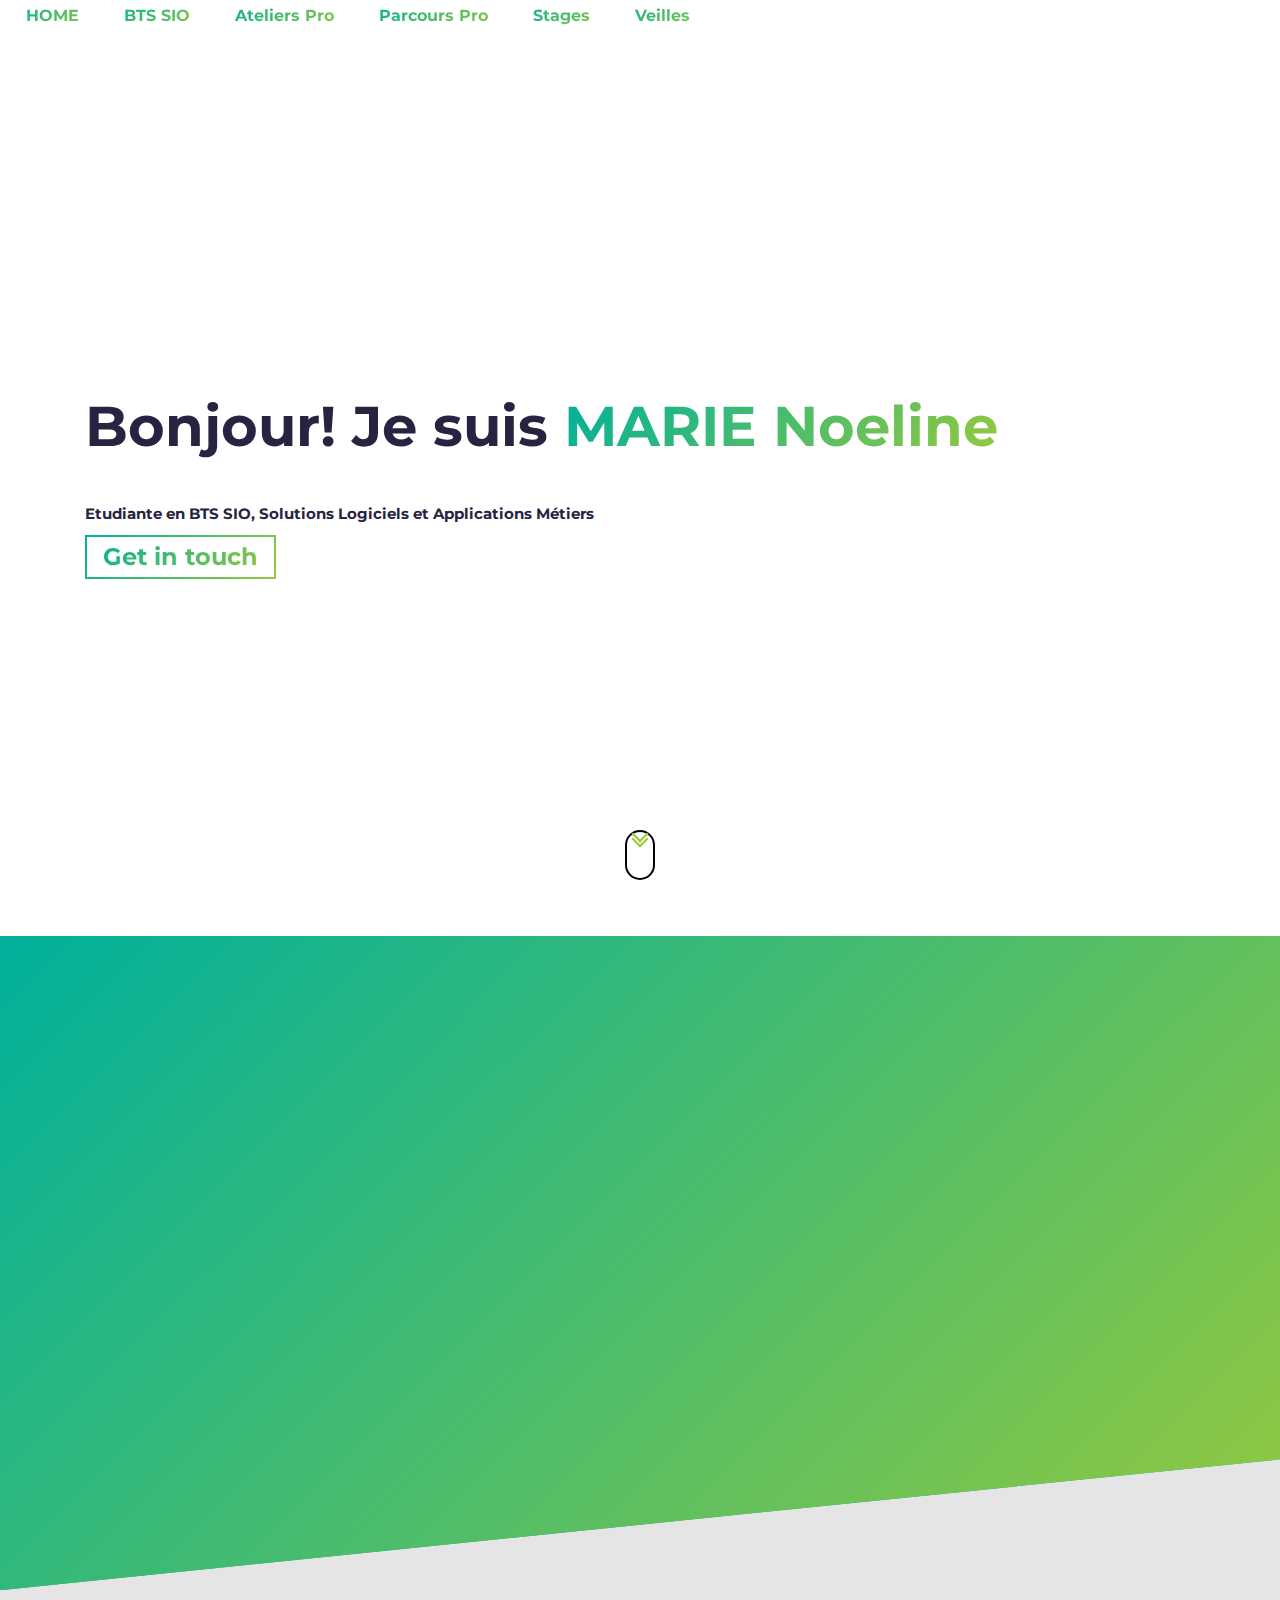
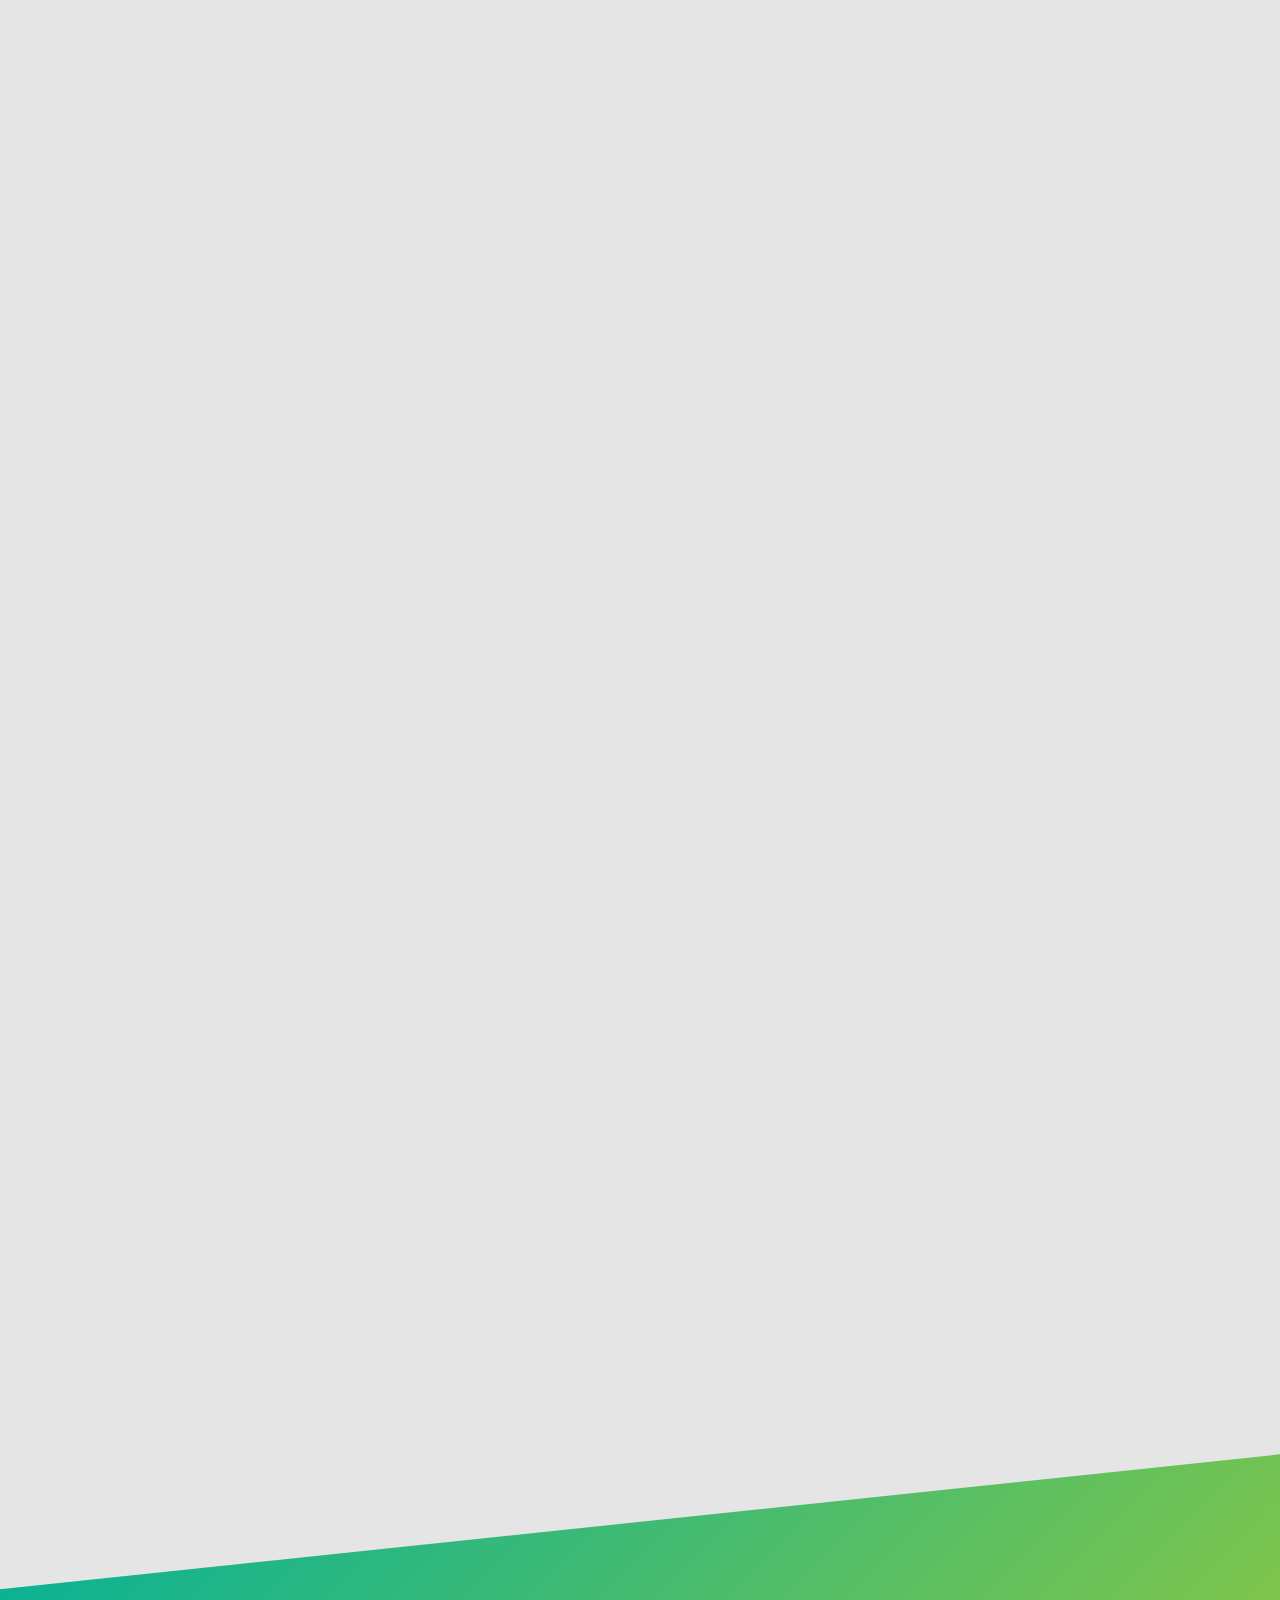
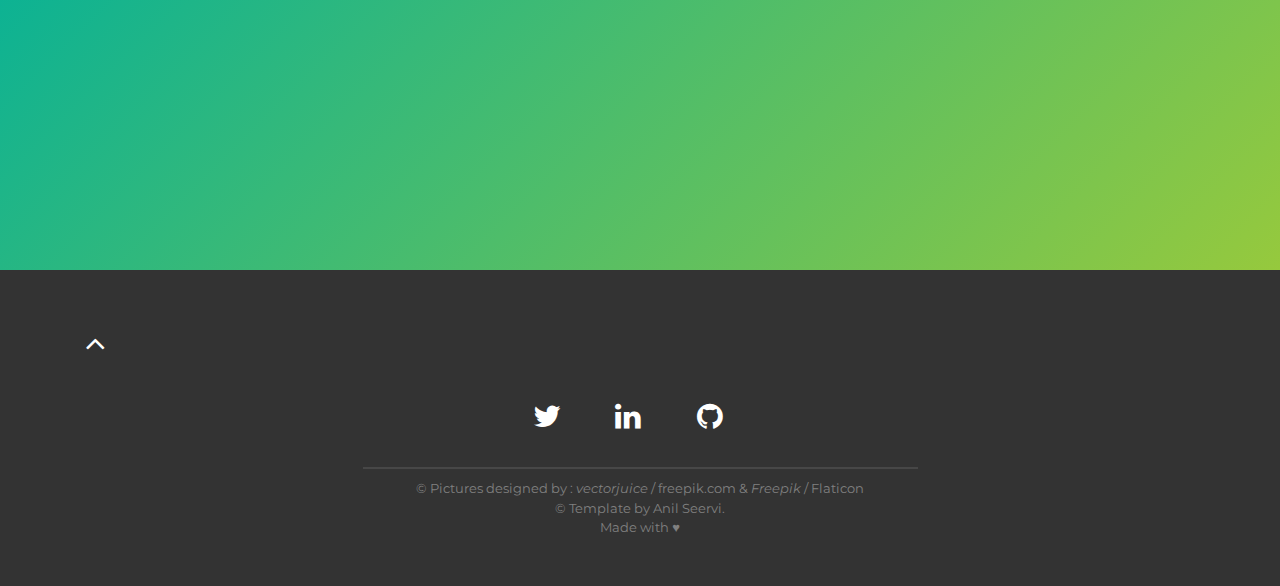
<file: docs/index.html>
<!-- HELLO
-
DevFolio is a minimal, clean, lightweight and fully responsive template for Devlopers!
Created by Anil Seervi.
-
GitHub repo: https://github.com/AnilSeervi/DevFolio
README: https://github.com/AnilSeervi/DevFolio/blob/master/README.md
-
Have fun creating your portfolio on this template!!! -->

<!DOCTYPE html>
<html lang="fr">
  <head>
    <meta charset="UTF-8" />
    <meta http-equiv="X-UA-Compatible" content="IE=edge" />
    <meta name="viewport" content="width=device-width, initial-scale=1.0" />

    <!-- Title: add your Portfolio websites's title here -->
    <title>Noeline MARIE | Portfolio BTS SIO</title>

    <!-- Add some coding keywords below, Ex: (javascript, yourusername, etc) -->
    <meta name="keywords" content="[elshindr], [noeline], Portfolio Developpeur" />

    <!-- Improve your SEO by adding a small descrption of you -->
    <meta name="description" content="Noeline MARIE | Portfolio Developpeur" />

    <!-- Add a your png Logo to the assets folder and change the href attr accordingly  -->
    <link rel="icon" type="image/png" href="./assets/profile.png" />
    <!-- Add your primary-theme color for the value of content -->
    <meta name="theme-color" content="green" />
    <!-- Open Graph / Facebook -->
    <meta property="og:type" content="website" />
    <!-- Fill content with the URL of this portfolio you'll host -->
    <meta property="og:url" content="https://elshindr.github.io/Portfolio_BTSSIO/" />
    <!-- Fill content with the title of your portfolio(Recommended to use what you put in <title> tag) -->
    <meta property="og:title" content="Noeline MARIE | Dev Junior" />
    <!-- Give a short description that'll show up when you/someone shares your portfolio on different platform -->
    <meta property="og:description" content="Noeline MARIE: Dev Junior" />
    <!-- Add a thumbnail image in assets folder and fill the content attr with URL to that thumbnail 
      so that a thumbnail image of your portfolio is shown while shared on other platform -->
    <meta
      property="og:image"
      href="./assets/profile.png"
    />

    <meta
      property="twitter:description"
      content="Noeline MARIE: Dev Juniore"
    />
    <!-- Fill content with the URL to the thumbnail image that you'll put in the assets folder -->
    <meta
      property="twitter:image"
      href="./assets/profile.png"
    />

     <!-- link tags -->
     <link href="https://cdn.jsdelivr.net/npm/bootstrap@5.1.3/dist/css/bootstrap.min.css" 
     rel="stylesheet" 
     integrity="sha384-1BmE4kWBq78iYhFldvKuhfTAU6auU8tT94WrHftjDbrCEXSU1oBoqyl2QvZ6jIW3" 
     crossorigin="anonymous">

     <link rel="stylesheet" href="./css/main.css" />
     <link
       rel="stylesheet"
       href="https://cdnjs.cloudflare.com/ajax/libs/font-awesome/4.7.0/css/font-awesome.min.css"
     />
    
     <script src="./javascript/scrollreveal.min.js"></script>
     <script
       defer type="text/javascript"
       src="./javascript/scrollveal.js"
     ></script>

     <!--include header and footer-->
     <script type="text/javascript" src="./javascript/includehtml.js"></script>
  </head>
 <body>
    
    <!----nav section -->
    <div w3-include-html="./header.html"></div>
    <!--- /END nav section -->

    <!-- Hero Section -->
    <div id="hero">
      <section class="container">
        <h1 class="hero-title">
          Bonjour! Je suis <span class="text-color-main name">MARIE Noeline</span></h1>
          <br /> 
         <h2>Etudiante en BTS SIO, Solutions Logiciels et Applications Métiers</h2><br /> 
        
        <p class="hero-cta"><br /> 
          <a href="https://raw.githubusercontent.com/Elshindr/Portfolio_BTSSIO/main/docs/assets/CV_BTS_Dev_Noeline_MARIE.pdf" class="cta-btn cta-btn--hero">Get in touch</a>
        </p>
      </section>
      <a href="#about" class="scroll-down-link" aria-label="scroll-down">
        <div class="scroll-down"></div
      ></a>
    </div>
    <!-- /END Hero Section -->

    <!-- About Section -->
    <section id="about">
      <div class="container">
        <h2 class="section-title">About Me</h2>
        <div class="row about-wrapper">
          <div class="about-wrapper__image">
            <img
              class="img-fluid"
              src="./assets/profile.png"
              alt="Profile Image"
            />
          </div>
          <div class="about-wrapper__info">
           
            <p class="about-wrapper__info-text" style ="text-align: center;">
              Aimant créer des solutions numériques utiles pour autrui, je serais ravie de vous proposer mes services!
            </br></br>
            <span class="about-wrapper__cta">
              <a  href="./assets/CV_Dev_Noeline_MARIE.pdf" class="cta-btn cta-btn--resume">View Resume</a>
           
            </span>

            </p>
          
          </div>
        </div>
      </div>
    </section>
    <!-- /END About Section -->

    <!--Projects Section-->
    <section id="projects">
      <div class="container">
        <div class="project-wrapper">
          <h2 class="section-title dark-blue-text">Mes dernières activités</h2>

          <!-- Each .row is a project -->
          <article class="row">
            <div class="project-wrapper__text">
              <h3 class="project-wrapper__text-title">MediaTek86 Documentaire</h3>
              <p class="project-wrapper__text-info">
                Cette application bureau développée en C# permet la gestion des ressources documentaires de la médiathèque selon le niveau d'habilitation des employés, ainsi que le suivi des commandes.
              </p>

            
              <div class="project-wrapper__text-btns">
                <a
                  href="https://elshindr.github.io/Mediatek86_Documentaire/"
                  target="_blank"
                  rel="noopener noreferrer"
                  class="cta-btn cta-btn--hero cta-btn--projects"
                  >En savoir +</a
                >
              
              </div>
            </div>

            <div class="project-wrapper__image">
           
                <div class="thumbnail ">
                  <img
                    src="./assets/gestionmediatek.PNG"
                    class="img-fluid"
                    alt="Project Image"
                  />
                </div>
             
            </div>
          </article>
          <!-- /END Project -->
          <!-- Each .row is a project -->
          <article class="row">
            <div class="project-wrapper__text">
              <h3 class="project-wrapper__text-title">MyHeadache diary</h3>
              <p class="project-wrapper__text-info">
                Cette application de bureau java permet aux personnes migraineuses d'avoir à portée un journal dans lequel, elles peuvent inserer diverses données sur leurs migraines afin de mieux appréhender leurs apparitions par l'intermédiare d'un suivi par épisode migraineux.
              </p> 
              <div class="project-wrapper__text-btns">
               
                <a
                  href="https://elshindr.github.io/MyHeadacheDiary/"
                  target="_blank"
                  rel="noopener noreferrer"
                  class="cta-btn cta-btn--hero cta-btn--projects"
                >En savoir +</a>  
              </div>  
            </div>
            <div class="project-wrapper__image">
              
                <div class="thumbnail rounded">
                  <img
                    src="./assets/TabAddMigraine.png"
                    class="img-fluid"
                    alt="Project Image"
                  />
                </div>
            
            </div>
          </article>
          <!-- /END Project -->

          <!-- Each .row is a project -->
          <article class="row">
            <div class="project-wrapper__text">
              <h3 class="project-wrapper__text-title">Stage 2 mois (février - mars) </h3>
              <p class="project-wrapper__text-info">
                Automatisation de données comptables vers Sage X3
              </p>
                <ul class="list-group list-group-flush">
                  <il class="list-group-item">SSIS || C#</il>
                  <il class="list-group-item"> SQL || HeidiSQL</il>
                </ul>
              </br>
              <p class="project-wrapper__text-info">
                Interfaces de migration des données web </p>
                <ul class="list-group list-group-flush">
                  <il class="list-group-item">PHPStorm || ZendF - Laminas</il>
                  <il class="list-group-item">SQL || HeidiSQL || Postman</il>
                </ul>
              </br>
              <div class="project-wrapper__text-btns">
                <a
                  href="./stage.html"
                  target="_blank"
                  rel="noopener noreferrer"
                  class="cta-btn cta-btn--hero cta-btn--projects">En savoir +</a>
              </div>
            </div>
          
            <div class="project-wrapper__image">
            
                <div class="thumbnail rounded">
                  <img
                    src="./assets/Az-image.png"
                    class="img-fluid"
                    alt="Project Image"
                  />
                </div>
           
            </div>
          </article>
          <!-- /END Project -->

      
          <!-- Each .row is a project -->
          <article class="row">
            <div class="project-wrapper__text">
              <h3 class="project-wrapper__text-title">MediaTek86 Formations</h3>
              <p class="project-wrapper__text-info">
                Application Android développée en Java permettant d’avoir accès aux vidéos de formations du réseau de médiathèques. 
              </p>
              <div class="project-wrapper__text-btns">
                <a
                  href="https://elshindr.github.io/Android_MediaTek86Formations/"
                  target="_blank"
                  rel="noopener noreferrer"
                  class="cta-btn cta-btn--hero cta-btn--projects"
                  >En savoir +</a
                >
                
              </div>
            </div>

            <div class="project-wrapper__image">
          
                <div class="thumbnail rounded">
                  <img
                    src="./assets/android-image.PNG"
                    class="img-fluid"
                    alt="Project Image"
                  />
                </div>
           
            </div>
          </article>
          <!-- /END Project -->


          <!-- Each .row is a project -->
          <article class="row">
            <div class="project-wrapper__text">
              <h3 class="project-wrapper__text-title">Veilles Technologiques</h3>
              <p class="project-wrapper__text-info">
                Une veille est un outil important dans le domaine de l'informatique qui évolue sans cesse.
                 Ma veille technologique porte sur le framework Laminas. Quant à ma veille juridique, celle-ci porte sur la sécurité sur
                  le web et les outils permettant de rester vigilant. 
              </p>
              <div class="project-wrapper__text-btns">
                <a
                  href="./veilles.html"
                  target="_blank"
                  rel="noopener noreferrer"
                  class="cta-btn cta-btn--hero cta-btn--projects"
                  >Mes veilles</a
                >
                
              </div>
            </div>

            <div class="project-wrapper__image">
            
                <div class="thumbnail rounded">
                  <img
                    src="./assets/veille.jpg"
                    class="img-fluid"
                    alt="veille Image by vectorjuice"
                    style="max-height: 32em;"
                  />
                </div>
            
            </div>
          </article>
          <!-- /END Project -->
          <!-- Each .row is a project -->
          <article class="row">
            <div class="project-wrapper__text">
              <h3 class="project-wrapper__text-title">Stage 2 mois (juin- juillet)</h3>
              <p class="project-wrapper__text-info">
                Automatisation de mise à jour des données entre les appareils en boutique physiques d'Aroma-Zone.
              </p>
                <ul class="list-group list-group-flush">
                  <il class="list-group-item">SSIS || C#</il>
                </ul>
              </br>
              
               
              </br>
              <div class="project-wrapper__text-btns">
                <a
                  href="./stage.html"
                  target="_blank"
                  rel="noopener noreferrer"
                  class="cta-btn cta-btn--hero cta-btn--projects">En savoir +</a>
              </div>
            </div>
          
            <div class="project-wrapper__image">
             
                <div class="thumbnail rounded">
                  <img
                    src="./assets/Az-image.png"
                    class="img-fluid"
                    alt="Project Image"
                  />
                </div>
           
            </div>
          </article>
          <!-- /END Project -->
          <!-- Each .row is a project -->
          <article class="row">
            <div class="project-wrapper__text">
              <h3 class="project-wrapper__text-title">MediaTek86 Personnels</h3>
              <p class="project-wrapper__text-info">
              Application bureau en C# permettant la gestion des informations de son personnel oeuvrant dans son réseau ainsi que de gèrer leurs absences respectives par l'intermédiaire d'une base de données.
              </p>

    
              <div class="project-wrapper__text-btns">
                <a
                  href="https://elshindr.github.io/Mediatek86_Personnels/"
                  target="_blank"
                  rel="noopener noreferrer"
                  class="cta-btn cta-btn--hero cta-btn--projects"
                  >En savoir +</a
                >
      
              </div>
            </div>

            <div class="project-wrapper__image"> 
                <div class="thumbnail ">
                  <img
                    src="./assets/personnelmediatek.png"
                    class="img-fluid"
                    alt="Project Image"
                  />
                </div>       
            </div>
          </article>
          <!-- /END Project -->
        </div>
      </div>
    </section>
    <!-- End Projects Section -->


    <!-- Contact Section -->
    <section id="contact">
      <div class="container">
        <h2 class="section-title">Get in touch</h2>
        <div class="contact-wrapper">
          <p class="contact-wrapper__text">noeline.marie.dev@gmail.com</p>
          
        </div>
      </div>
    </section>
    <!-- END Contact Section -->

    <!-- Footer Section -->
    <div w3-include-html="./footer.html"></div>
    <script>
      includeHTML();
    </script>
    <!-- END Footer Section -->
    


  <script>
    document.getElementById("year").textContent = new Date().getFullYear();
  </script>
  <script src="./javascript/vanilla-tilt.min.js"></script>
  <script type="text/javascript" src="./javascript/valtilt.js"></script>
  </body>

</html>
</file>
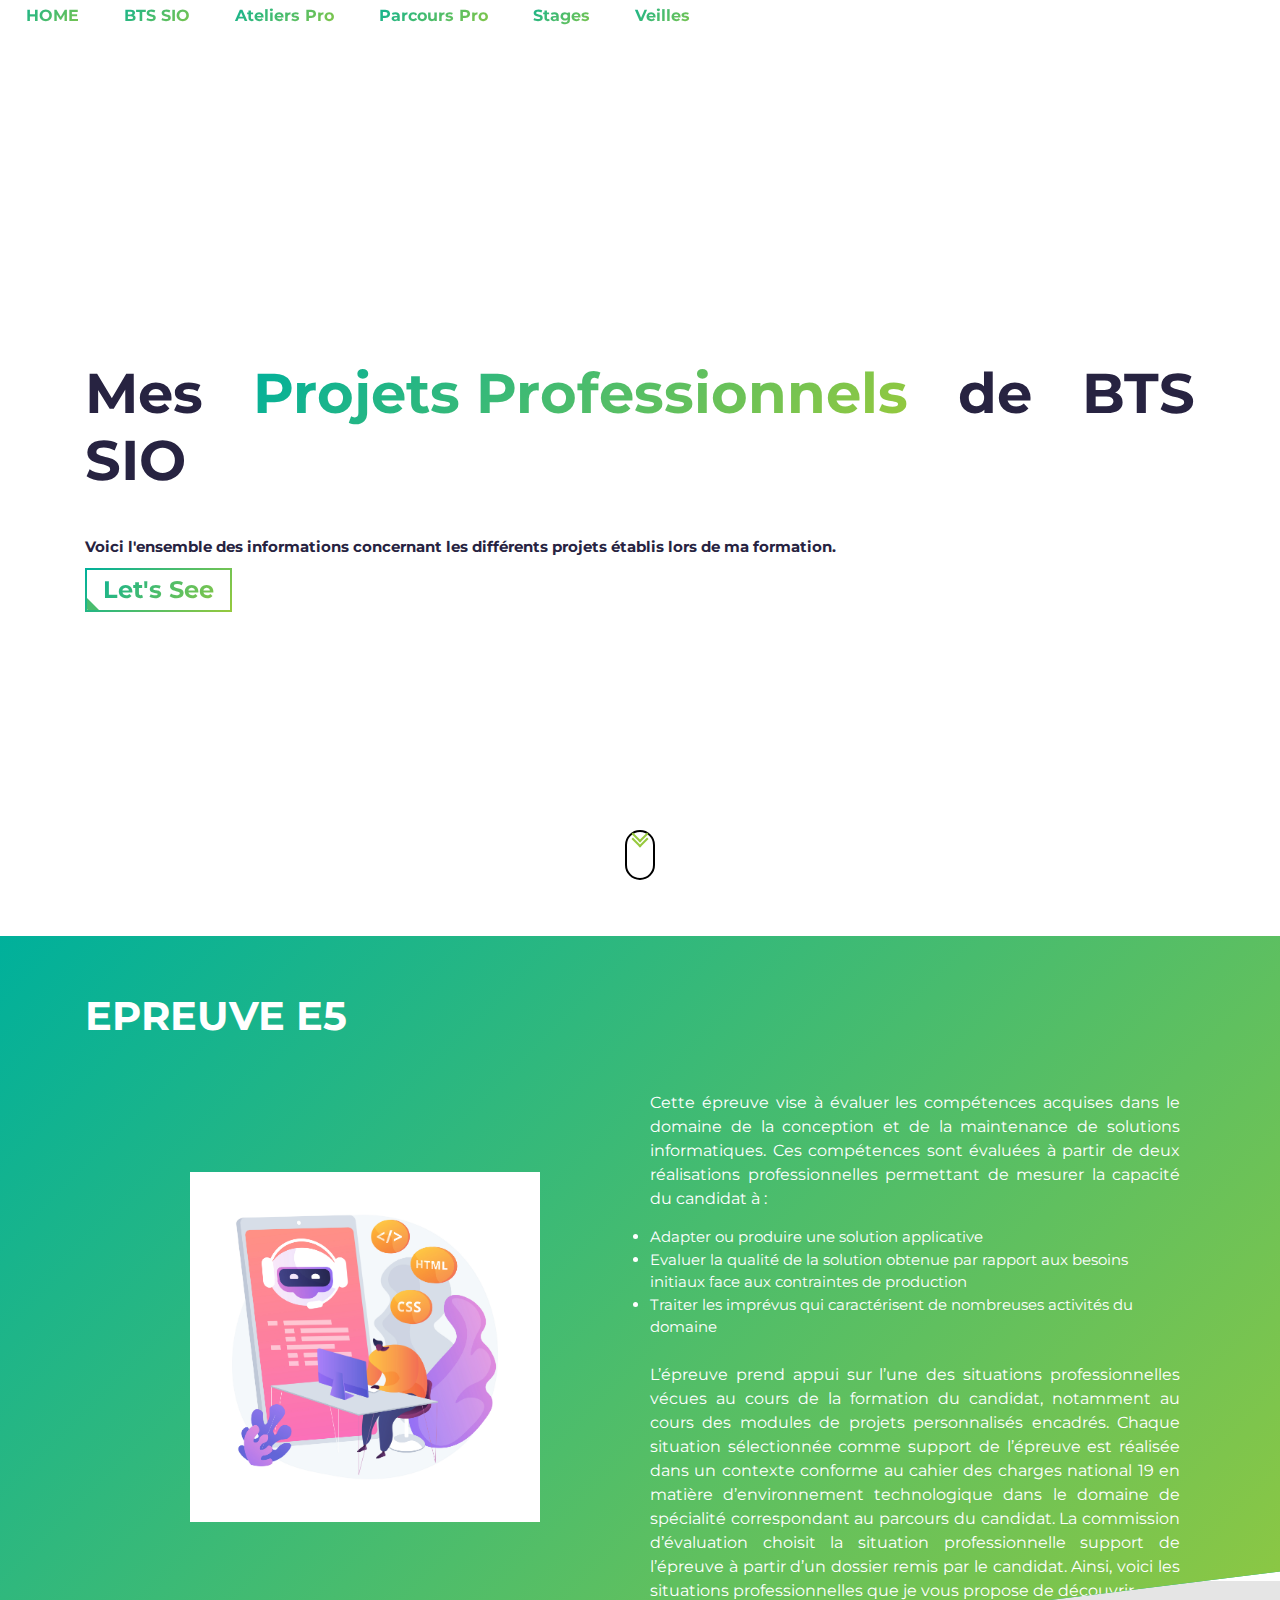
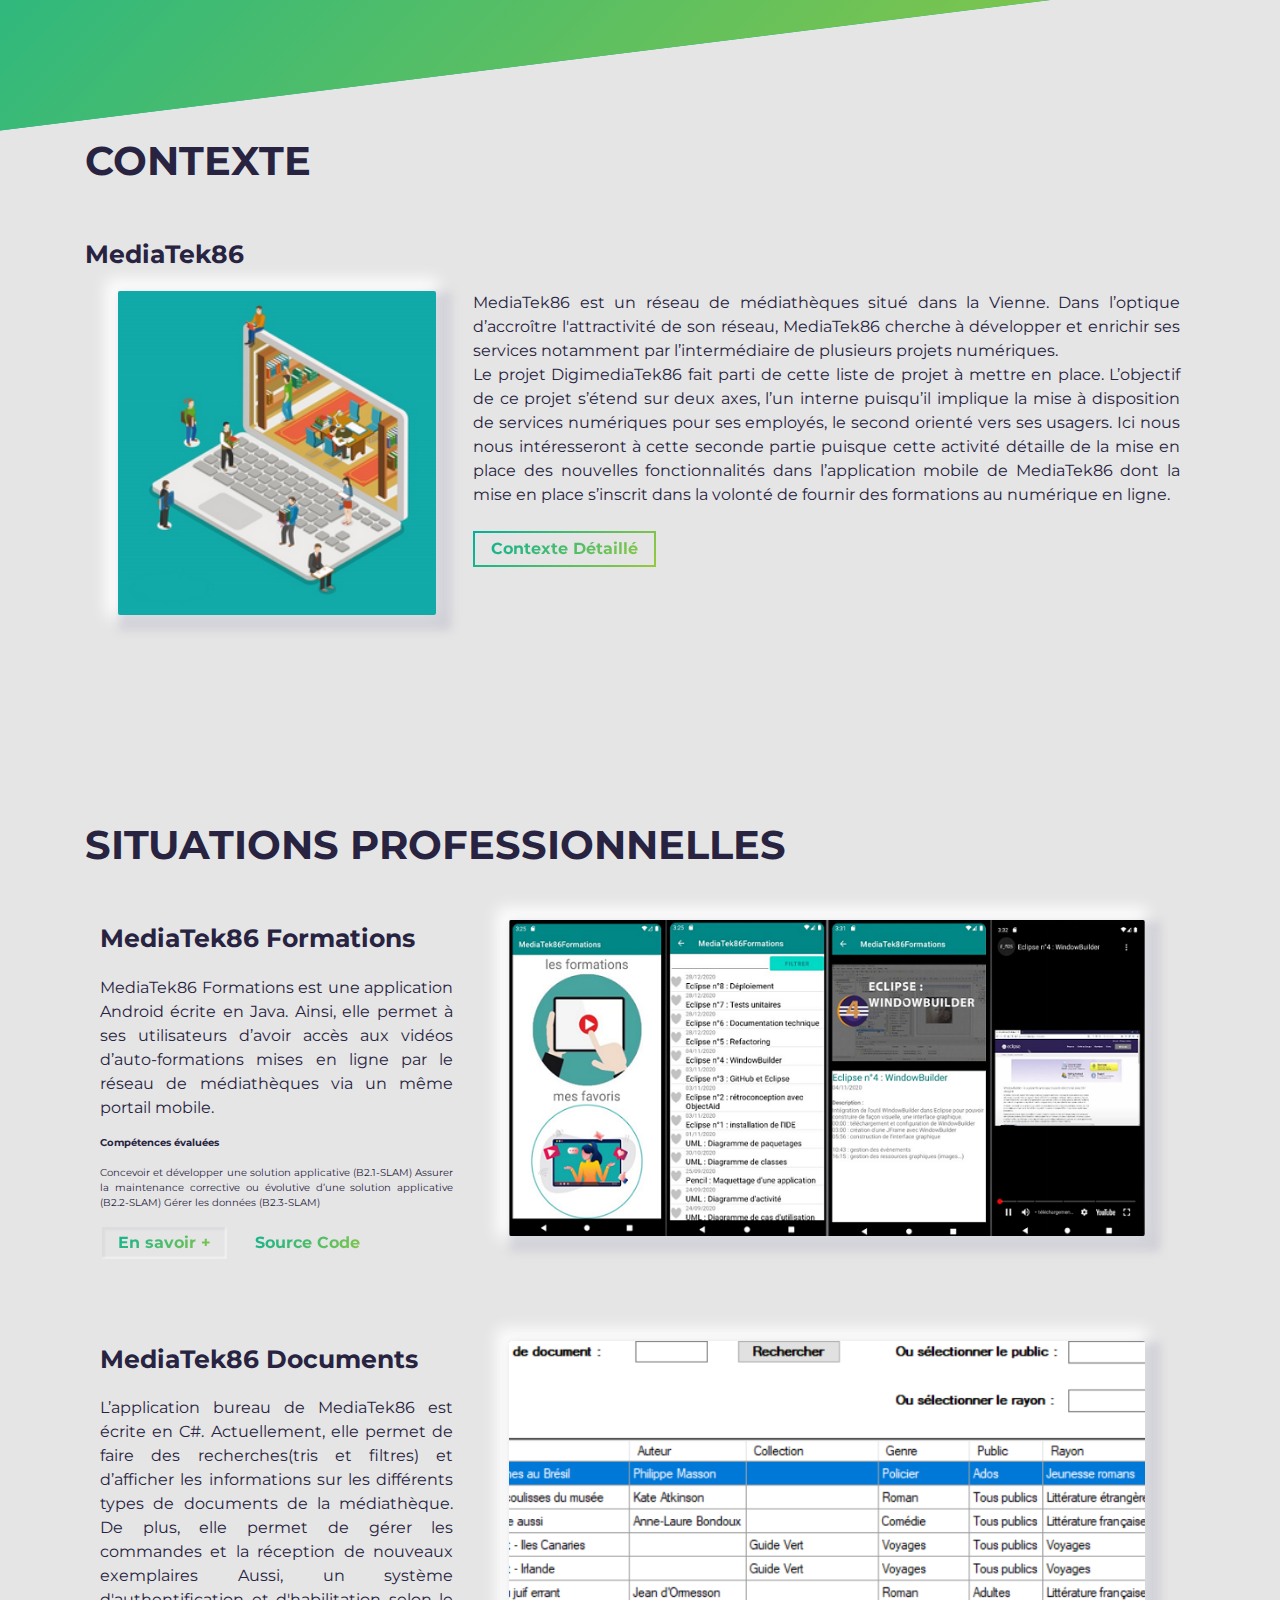
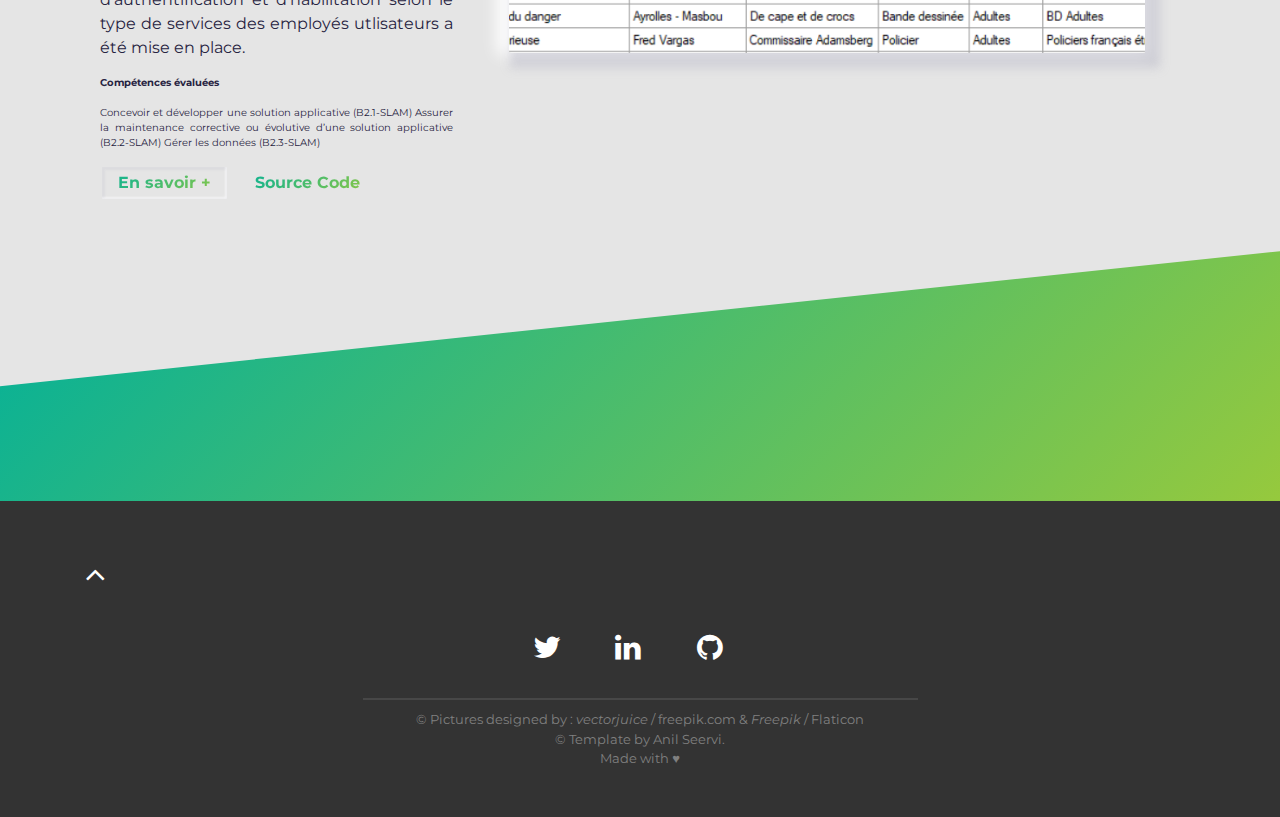
<file: docs/ateliers.html>
<!DOCTYPE html>
<html lang="en">
  <head>
    <meta charset="UTF-8" />
    <meta http-equiv="X-UA-Compatible" content="IE=edge" />
    <meta name="viewport" content="width=device-width, initial-scale=1.0" />

    <!-- Title: add your Portfolio websites's title here -->
    <title>Noeline MARIE | Portfolio BTS SIO</title>

    <!-- Add some coding keywords below, Ex: (javascript, yourusername, etc) -->
    <meta name="keywords" content="[elshindr], [noeline], Portfolio BTS SIO, SLAM" />

    <!-- Improve your SEO by adding a small descrption of you -->
    <meta name="description" content="Noeline MARIE | Portfolio BTS SIO, SLAM" />

    <!-- Add a your png Logo to the assets folder and change the href attr accordingly  -->
    <link rel="icon" type="image/png" href="./assets/devfolio-logo.png" />

    <!-- Add your primary-theme color for the value of content -->
    <meta name="theme-color" content="purple" />

    <!-- Open Graph / Facebook -->
    <meta property="og:type" content="website" />
    <!-- Fill content with the URL of this portfolio you'll host -->
    <meta property="og:url" content="https://devfolio.js.org/" />
    <!-- Fill content with the title of your portfolio(Recommended to use what you put in <title> tag) -->
    <meta property="og:title" content="Noeline MARIE| Portfolio" />
    <!-- Give a short description that'll show up when you/someone shares your portfolio on different platform -->
    <meta property="og:description" content="Made using DevFolio Template" />
    <!-- Add a thumbnail image in assets folder and fill the content attr with URL to that thumbnail 
      so that a thumbnail image of your portfolio is shown while shared on other platform -->
    <meta
      property="og:image"
      content="https://devfolio.js.org/assets/devfolio.png"
    />

    <meta
      property="twitter:description"
      content="Made using DevFolio Template"
    />
    <!-- Fill content with the URL to the thumbnail image that you'll put in the assets folder -->
    <meta
      property="twitter:image"
      content="https://anilseervi.vercel.app/assets/devfolio.png"
    />

     <!-- link tags -->
     <!-- Boostrap -->
     <link href="https://cdn.jsdelivr.net/npm/bootstrap@5.1.3/dist/css/bootstrap.min.css" rel="stylesheet" integrity="sha384-1BmE4kWBq78iYhFldvKuhfTAU6auU8tT94WrHftjDbrCEXSU1oBoqyl2QvZ6jIW3" crossorigin="anonymous">

     <!-- CSS -->
     <link rel="stylesheet" href="./css/main.css" />
     <!-- Font awesome -->
     <link rel="stylesheet" href="https://cdnjs.cloudflare.com/ajax/libs/font-awesome/4.7.0/css/font-awesome.min.css"/>
     
     <script type="text/javascript" src="./javascript/scrollreveal.min.js"></script>
     <script type="text/javascript" src="./javascript/scrollveal.js"></script>

    <!--include header and footer-->
    <script type="text/javascript" src="./javascript/includehtml.js"></script>
  </head>
  <body>
    <!----nav section -->
    <div w3-include-html="./header.html"></div>
    <!--- /END nav section -->
    
    <!-- Hero Section -->
    <div id="hero">
      <section class="container">
        <h1 class="hero-title">
          Mes <span class="text-color-main name">Projets Professionnels</span> de BTS SIO
        </h1>
        <br />
        <h2>
          Voici l'ensemble des informations concernant les différents projets
          établis lors de ma formation.
        </h2>
        <br />
        <p class="hero-cta">
          <a class="cta-btn cta-btn--hero" href="#about">Let's See</a>
        </p>
      </section>
      <a href="#about" class="scroll-down-link" aria-label="scroll-down">
        <div class="scroll-down"></div>
    </a>
    </div>
    <!-- /END Hero Section -->

    <!-- About Section -->
    <section id="about">
      <div class="container">
        <h2 class="section-title">Epreuve E5 </h2>
        <div class="row about-wrapper">
          <div class="about-wrapper__image">
            <img
              class="img-fluid rounded"
              src="./assets/Wavy_Tech-01_Single-07.jpg"
              alt="Profile Image"
            />
          </div>
          <div class="about-wrapper__info">
            <p class="about-wrapper__info-text">
              Cette épreuve vise à évaluer les compétences acquises dans le domaine de la
conception et de la maintenance de solutions informatiques. Ces compétences sont évaluées à partir de deux réalisations professionnelles permettant de mesurer la
capacité du candidat à :  </br>    
            </p></br>
            <ul class ="list-group list-group-flush">
              <li class="list-group-item list-light"></hr> Adapter ou produire une solution applicative</li>
              <li class="list-group-item list-light"></hr> Evaluer la qualité de la solution obtenue par rapport aux besoins initiaux face aux contraintes de production</li>
              <li class="list-group-item list-light"></hr> Traiter les imprévus qui caractérisent de nombreuses activités du domaine</li>
            </ul>
            
            <p class="about-wrapper__info-text">
            </br>
              L’épreuve prend appui sur l’une des situations professionnelles vécues au cours de la formation du
candidat, notamment au cours des modules de projets personnalisés encadrés. Chaque situation sélectionnée comme support de l’épreuve est
réalisée dans un contexte conforme au cahier des charges national 19 en matière d’environnement
technologique dans le domaine de spécialité correspondant au parcours du candidat.
La commission d’évaluation choisit la situation professionnelle support de l’épreuve à partir d’un
dossier remis par le candidat. Ainsi, voici les situations professionnelles que je vous propose de découvrir ...
            </p>
          </div>
        </div>
      </div>
    </section>
    <!-- /END About Section -->
  <!--Contexte Section-->
  <section id="projects">
    <div class="container">
      <div class="project-wrapper">
        <h2 class="section-title dark-blue-text">Contexte</h2>
       
        <!-- Each .row is a project -->
        <h3 class="project-wrapper__text-title">MediaTek86</h3>
        <article class="row">
          <div class="project-wrapper__image">
            <a href="#" target="_blank" rel="noopener noreferrer">
              <div class="thumbnail">
                <img
                  src="./assets/logodoctech.PNG"
                  class="img-fluid img-fluid rounded"
                  alt="Project Image"
                />
              </div>
            </a>
          </div>
            
          <div class="project-wrapper__text">
              <p class="project-wrapper__info-text">
                MediaTek86 est un réseau de médiathèques situé dans la Vienne.
                Dans l’optique d’accroître l'attractivité de son réseau, 
                MediaTek86 cherche à développer et enrichir ses services notamment par 
                l’intermédiaire de plusieurs projets numériques.
              </p>
              
              <div class="project-wrapper__text">
                <p class="project-wrapper__info-text"> Le projet DigimediaTek86 fait parti de cette liste de projet à mettre en place. 
                L’objectif de ce projet s’étend sur deux axes, l’un interne puisqu’il implique la mise 
                à disposition de services numériques pour ses employés, le second orienté vers ses usagers. 
                Ici nous nous intéresseront à cette seconde partie puisque cette activité détaille
                de la mise en place des nouvelles fonctionnalités dans l’application mobile de 
                MediaTek86 dont la mise en place s’inscrit dans la volonté de fournir des formations au
                numérique en ligne. </br></br>
                </p>
              </div>
            
            <a
            href="https://github.com/Elshindr/Android_MediaTek86Formations/blob/master/docs/App_Contextes/Contexte_MediaTek86.pdf"
            target="_blank"
            rel="noopener noreferrer"
            class="col cta-btn cta-btn--hero"
            >Contexte Détaillé</a
            >
          </div>
        </article>

        <!-- /END Project -->
      </div>
    </div>
  </section>
  <!-- End Contexte Section -->
    <!--Projects Section-->
    <section id="projects">
      <div class="container">
        <div class="project-wrapper">
          <h2 class="section-title dark-blue-text">Situations Professionnelles</h2>

          <!-- Each .row is a project -->
          <article class="row">
            <div class="project-wrapper__text">
              <h3 class="project-wrapper__text-title">MediaTek86 Formations</h3>
              <p class="project-wrapper__text-info">
                MediaTek86 Formations est une application Android écrite en Java. 
                Ainsi, elle permet à ses utilisateurs d’avoir accès aux vidéos d’auto-formations 
                mises en ligne par le réseau de médiathèques via un même portail mobile. 
              </p>
              <h4 class="project-wrapper__text-info">Compétences évaluées</h4>
              <ul class="list-group list-group-flush">
                <il class="list-group-item ">Concevoir et développer une solution applicative (B2.1-SLAM)</il>
                <il class="list-group-item ">Assurer la maintenance corrective ou évolutive d’une solution applicative (B2.2-SLAM) </il>
                <il class="list-group-item ">Gérer les données (B2.3-SLAM)</il>
              </ul>
            </br >
              <div class="project-wrapper__text-btns">
                <a
                  href="https://elshindr.github.io/Android_MediaTek86Formations/"
                  target="_blank"
                  rel="noopener noreferrer"
                  class="cta-btn cta-btn--hero cta-btn--projects"
                  >En savoir +</a
                >
                <a href="https://github.com/Elshindr/Android_MediaTek86Formations" 
                target="_blank" 
                class="cta-btn text-color-main"
                  >Source Code</a
                >
              </div>
            </div>

            <div class="project-wrapper__image">
              <a href="#" target="_blank" rel="noopener noreferrer">
                <div class="thumbnail rounded">
                  <img
                    src="./assets/android-image.PNG"
                    class="img-fluid"
                    alt="Project Image"
                  />
                </div>
              </a>
            </div>
          </article>
          <!-- /END Project -->

          <!-- Each .row is a project -->
          <article class="row">
            <div class="project-wrapper__text">
              <h3 class="project-wrapper__text-title">MediaTek86 Documents</h3>
              <p class="project-wrapper__text-info">
                L’application bureau de MediaTek86 est écrite en C#. Actuellement, elle permet de faire des recherches(tris et filtres) et d’afficher les informations sur les différents types de documents de la médiathèque. De plus, elle permet de gérer les commandes et la réception de nouveaux exemplaires
                Aussi, un système d'authentification et d'habilitation selon le type de services des employés utlisateurs a été mise en place.               
      
              </p>
              <h4 class="project-wrapper__text-info">Compétences évaluées</h4>
                <ul class="list-group list-group-flush ">
                  <il class="list-group-item ">Concevoir et développer une solution applicative (B2.1-SLAM)</il>
                  <il class="list-group-item ">Assurer la maintenance corrective ou évolutive d’une solution applicative (B2.2-SLAM) </il>
                  <il class="list-group-item ">Gérer les données (B2.3-SLAM)</il>
                </ul>
              </br >
              
              <div class="project-wrapper__text-btns">
                <a
                  href="https://elshindr.github.io/Mediatek86_Documentaire/"
                  target="_blank"
                  rel="noopener noreferrer"
                  class="cta-btn cta-btn--hero cta-btn--projects"
                  >En savoir +</a
                >
                <a href="https://github.com/Elshindr/Mediatek86_Documentaire" target="_blank" class="cta-btn text-color-main"
                  >Source Code</a
                >
              </div>
            </div>

            <div class="project-wrapper__image">
              <a href="#" target="_blank" rel="noopener noreferrer">
                <div class="thumbnail ">
                  <img
                    src="./assets/gestionmediatek.PNG"
                    class="img-fluid"
                    alt="Project Image"
                  />
                </div>
              </a>
            </div>
          </article>
          <!-- /END Project -->

        </div>
      </div>
    </section>
    <!-- End Projects Section -->

     <!-- Contact Section -->
     <section id="contact">
      <div class="container">
        
      </div>
    </section>
    <!-- END Contact Section -->

    <!-- Footer Section -->
    <div w3-include-html="./footer.html"></div>
    <script>
      includeHTML();
    </script>
  <!-- END Footer Section -->
    


  <script>
    document.getElementById("year").textContent = new Date().getFullYear();
  </script>
  <script src="./javascript/vanilla-tilt.min.js"></script>
  <script type="text/javascript" src="./javascript/valtilt.js"></script>
  </body>
</html>
</file>
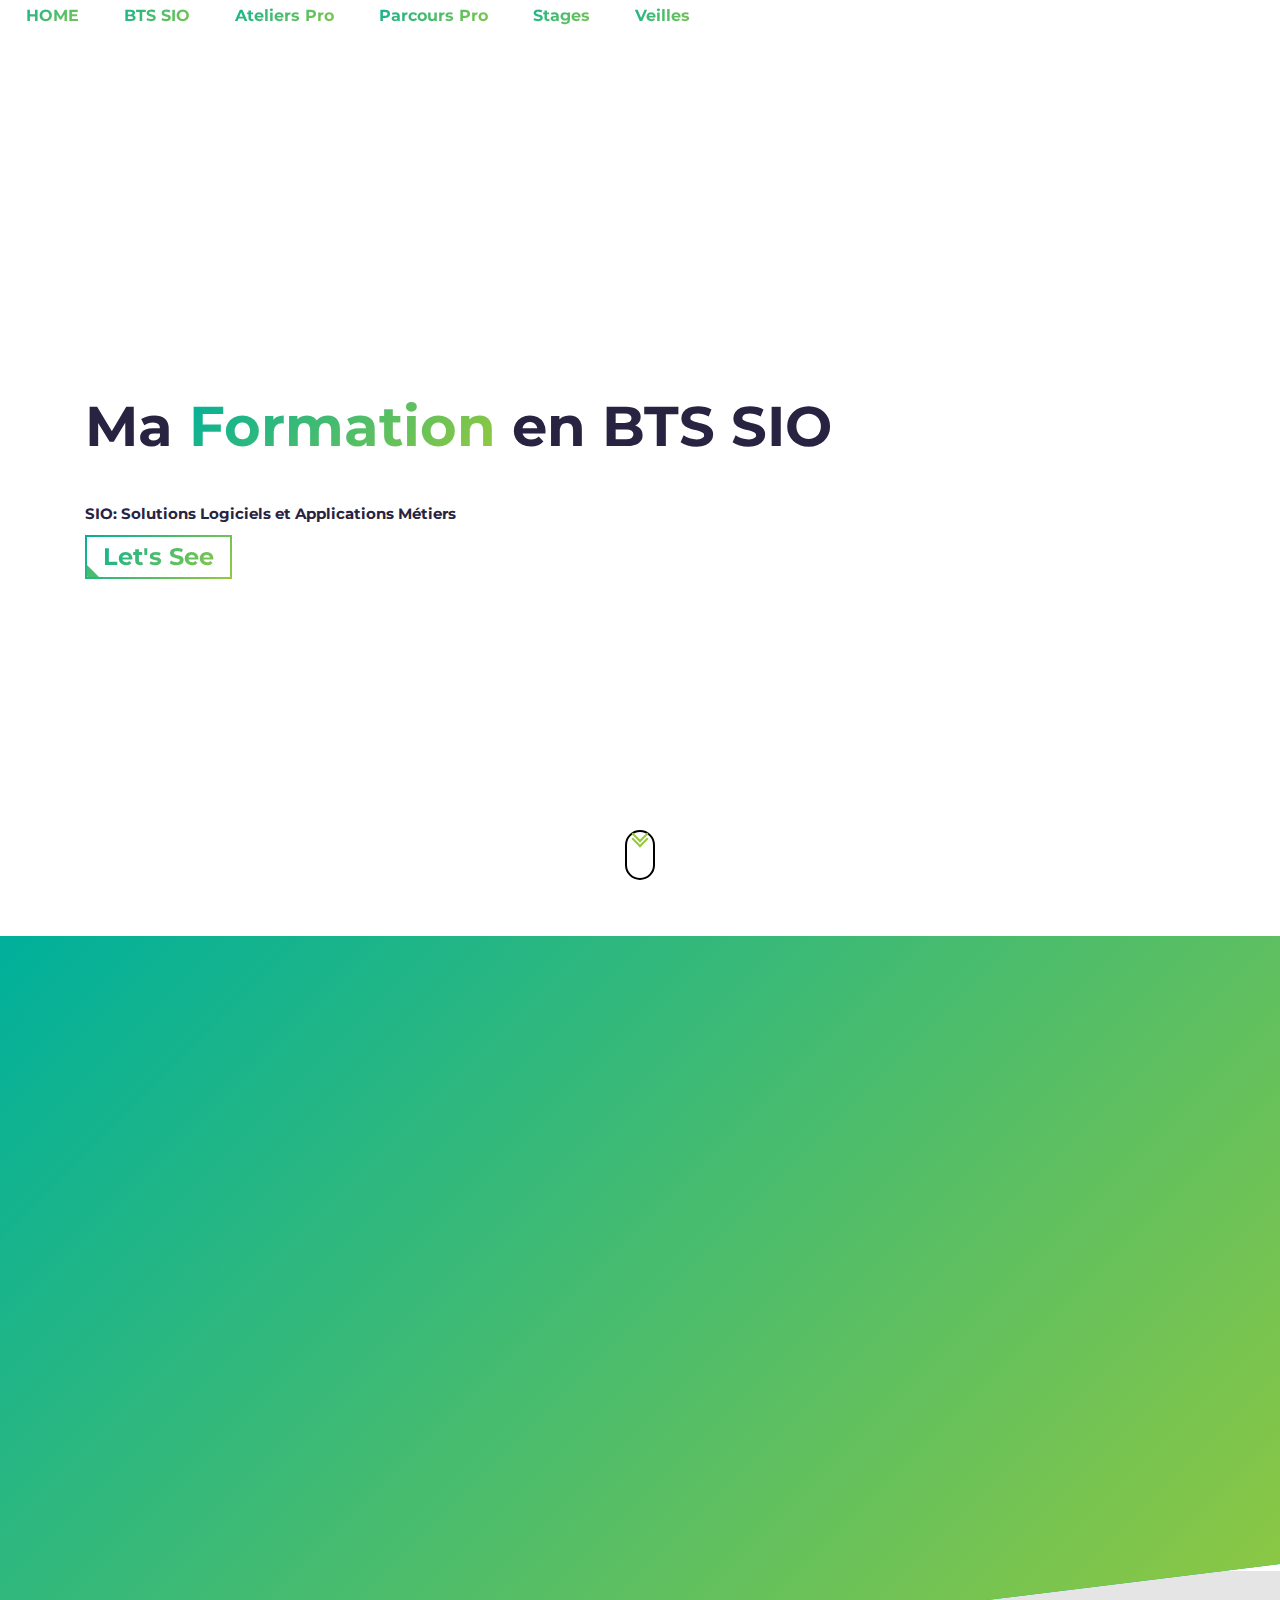
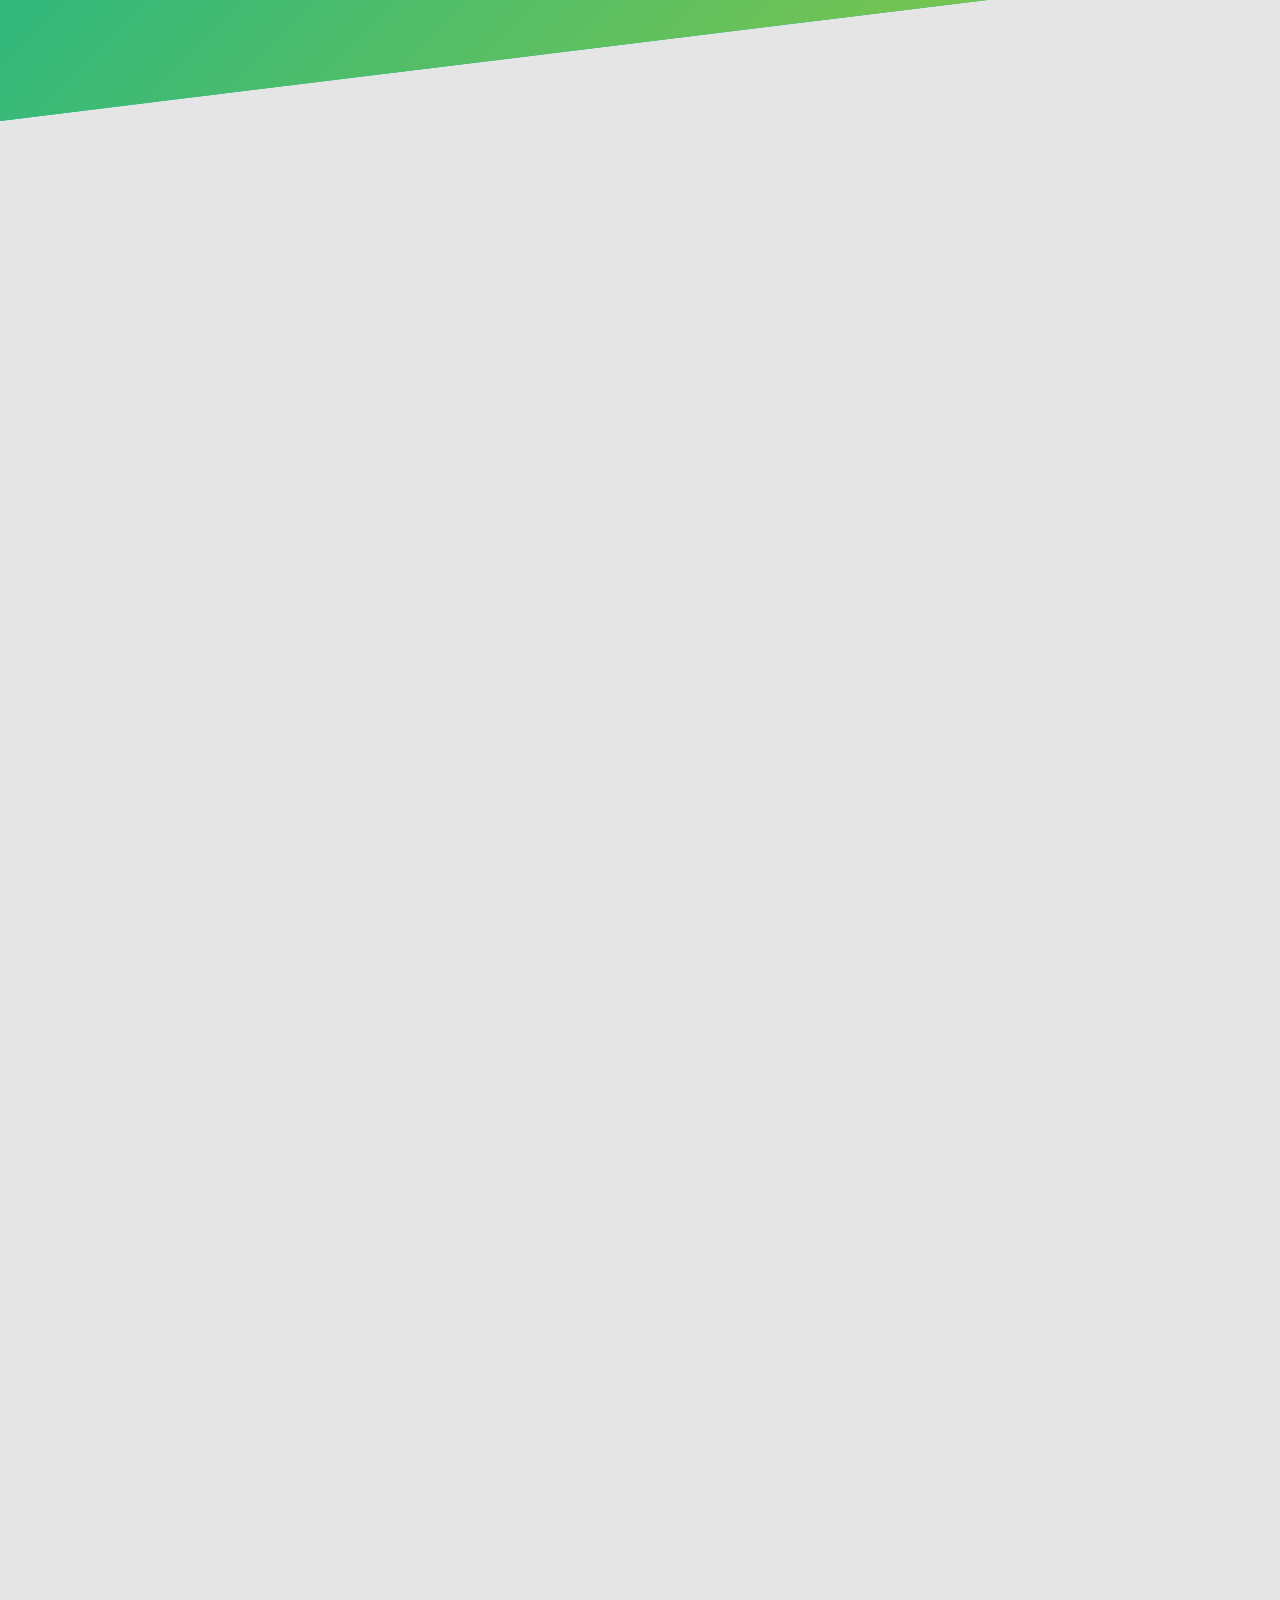
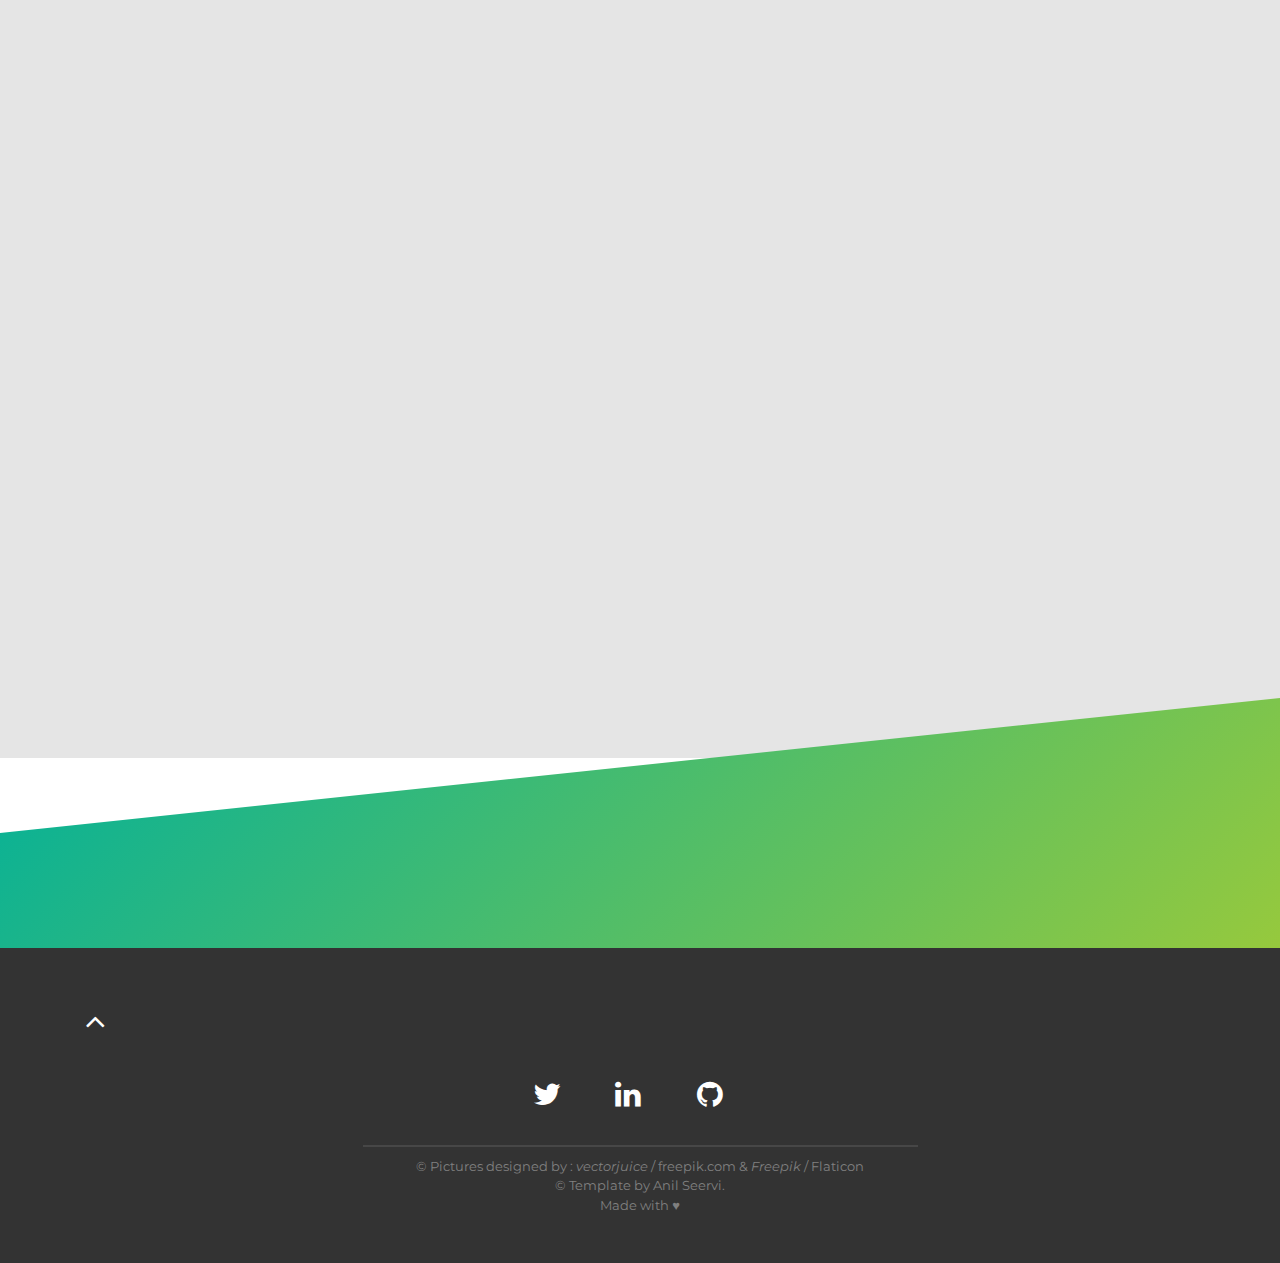
<file: docs/bts.html>
<!-- HELLO
-
DevFolio is a minimal, clean, lightweight and fully responsive template for Devlopers!
Created by Anil Seervi.
-
GitHub repo: https://github.com/AnilSeervi/DevFolio
README: https://github.com/AnilSeervi/DevFolio/blob/master/README.md
-
Have fun creating your portfolio on this template!!! -->

<!DOCTYPE html>
<html lang="fr">
  <head>
    <meta charset="UTF-8" />
    <meta http-equiv="X-UA-Compatible" content="IE=edge" />
    <meta name="viewport" content="width=device-width, initial-scale=1.0" />

    <!-- Title: add your Portfolio websites's title here -->
    <title>Noeline MARIE | Portfolio BTS SIO</title>

    <!-- Add some coding keywords below, Ex: (javascript, yourusername, etc) -->
    <meta name="keywords" content="[elshindr], [noeline], Portfolio Developpeur" />

    <!-- Improve your SEO by adding a small descrption of you -->
    <meta name="description" content="Noeline MARIE | Portfolio Developpeur" />

    <!-- Add a your png Logo to the assets folder and change the href attr accordingly  -->
    <link rel="icon" type="image/png" href="./assets/profile.png" />
    <!-- Add your primary-theme color for the value of content -->
    <meta name="theme-color" content="green" />
    <!-- Open Graph / Facebook -->
    <meta property="og:type" content="website" />
    <!-- Fill content with the URL of this portfolio you'll host -->
    <meta property="og:url" content="https://elshindr.github.io/Portfolio_BTSSIO/" />
    <!-- Fill content with the title of your portfolio(Recommended to use what you put in <title> tag) -->
    <meta property="og:title" content="Noeline MARIE | Dev Junior" />
    <!-- Give a short description that'll show up when you/someone shares your portfolio on different platform -->
    <meta property="og:description" content="Noeline MARIE: Dev Junior" />
    <!-- Add a thumbnail image in assets folder and fill the content attr with URL to that thumbnail 
      so that a thumbnail image of your portfolio is shown while shared on other platform -->
    <meta
      property="og:image"
      href="./assets/profile.png"
    />

    <meta
      property="twitter:description"
      content="Noeline MARIE: Dev Juniore"
    />
    <!-- Fill content with the URL to the thumbnail image that you'll put in the assets folder -->
    <meta
      property="twitter:image"
      href="./assets/profile.png"
    />

     <!-- link tags -->
     <link href="https://cdn.jsdelivr.net/npm/bootstrap@5.1.3/dist/css/bootstrap.min.css" 
     rel="stylesheet" 
     integrity="sha384-1BmE4kWBq78iYhFldvKuhfTAU6auU8tT94WrHftjDbrCEXSU1oBoqyl2QvZ6jIW3" 
     crossorigin="anonymous">

     <link rel="stylesheet" href="./css/main.css" />
     <link
       rel="stylesheet"
       href="https://cdnjs.cloudflare.com/ajax/libs/font-awesome/4.7.0/css/font-awesome.min.css"
     />
    
     <script src="./javascript/scrollreveal.min.js"></script>
     <script
       defer type="text/javascript"
       src="./javascript/scrollveal.js"
     ></script>

     <!--include header and footer-->
     <script type="text/javascript" src="./javascript/includehtml.js"></script>
  </head>
 <body>
    
    <!----nav section -->
    <div w3-include-html="./header.html"></div>
    <!--- /END nav section -->

    <!-- Hero Section -->
    <div id="hero">
      <section class="container">
        <h1 class="hero-title">
          Ma <span class="text-color-main name">Formation</span> en BTS SIO</h1>
          <br /> 
         <h2> SIO: Solutions Logiciels et Applications Métiers</h2>
         <br/> 
        
        <p class="hero-cta"><br /> 
          <a class="cta-btn cta-btn--hero" href="#about">Let's See</a>
        </p>
      </section>
      <a href="#about" class="scroll-down-link" aria-label="scroll-down">
        <div class="scroll-down"></div
      ></a>
    </div>
    <!-- /END Hero Section -->

    <!-- About Section -->
    <section id="about">
      <div class="container">
        <h2 class="section-title">LE BTS SIO & Moi!</h2>
        <div class="row about-wrapper">
          <div class="about-wrapper__image">
            <img
              class="img-fluid"
              src="./assets/profile.png"
              alt="Profile Image"
            />
          </div>
          <div class="about-wrapper__info">
            <p class="about-wrapper__info-text">
              Le Brevet de Technicien Supérieur <emphase class="text-color-emphase">SIO</emphase>, pour Services Informatiques aux Organisations, est une formation en informatique qui se déroule sur deux années. 
              Il s'agit ainsi d'un diplôme reconnu par l'Etat en tant que niveau <emphase class="text-color-emphase">BAC+2 </emphase> qui offre deux spécialités:
              L'option <emphase class="text-color-emphase">SISR</emphase> qui se tourne vers des compétences de gestion d'accès réseaux et de mise en place de leurs infrastructures. 
              La seconde nommée <emphase class="text-color-emphase">SLAM</emphase> permet l'acquisition de compétences orientées développement de services logiciels et webs dans l'optique de concevoir des solutions logicielles.
            </p>
            <p class="about-wrapper__info-text">
              Aimant créer des objets pratiques et me rendre utile pour autrui, mon choix s'est naturellement porté vers
              la seconde option : <emphase class="text-color-emphase"> Solutions Logiciels et Applications Métiers</emphase>. Pour les passionnés de développement, cette spécialisation nous forme à
              la création de logiciels, d'applications et de sites webs. De plus, de nombreux cours nous permettent acquérir les connaissances nécessaires à leurs élaborations dans une optique de qualité, autant pour d'autres contributeurs que les utilisateurs finaux.
            </p>
            <span class="about-wrapper__cta">
              <a href="https://www.onisep.fr/Ressources/Univers-Formation/Formations/Post-bac/bts-services-informatiques-aux-organisations-option-b-solutions-logicielles-et-applications-metiers" class="cta-btn cta-btn--resume">En savoir +</a>
            </span>
          </div>
        </div>
      </div>
    </section>
    <!-- /END About Section -->

    <!--Projects Section-->
    <section id="projects">
      <div class="container">
        <div class="project-wrapper">
          <h2 class="section-title dark-blue-text">E5: Ateliers Professionnels</h2>

          <!-- Each .row is a project -->
          <article class="row">
            <div class="project-wrapper__text">
              <h3 class="project-wrapper__text-title">MediaTek86 Formations</h3>
              <h4>Application Android d’accès aux vidéos de formations de MediaTek86</h4>
              <p class="project-wrapper__text-info">
                Interface mobile en Java d’accès aux vidéos de formations du réseau de Mediatek.
              </p>
              <p class="project-wrapper__text-info">Compétences évaluées :</p>
              <ul class="list-group list-group-flush">
                <il class="list-group-item">Concevoir et développer une solution applicative (B2.1-SLAM)</il>
                <il class="list-group-item">Assurer la maintenance corrective ou évolutive d’une solution applicative (B2.2-SLAM) </il>
                <il class="list-group-item">Gérer les données (B2.3-SLAM)</il>
              </ul>
            </div>
           
            <div class="project-wrapper__image">
              <div class="thumbnail rounded">
                <img
                  src="./assets/android-image.PNG"
                  class="img-fluid"
                  alt="Project Image"
                />
              </div>       
              <br/>
              <div class="project-wrapper__text-btns">
                <a href="https://github.com/Elshindr/Android_MediaTek86Formations" 
                  target="_blank" 
                  class="cta-btn text-color-main"
                  >Code Source </a>          
                <a
                  href="./ateliers.html"
                  target="_blank"
                  rel="noopener noreferrer"
                  class="cta-btn cta-btn--hero cta-btn--projects"
                  >Ateliers Pro
                </a>  
              </div>
            </div>
          </article>
          <!-- /END Project -->
          
          <!-- Each .row is a project -->
          <article class="row">
            <div class="project-wrapper__text">
              <h3 class="project-wrapper__text-title">MediaTek86 Documentaire</h3>
              <h4>Application Bureau en C# de gestion des ressources documentaires du réseau MediaTek86</h4>
              <p class="project-wrapper__text-info">
   Application bureau permettant la gestion des ressources documentaires de la médiathèque selon le niveau d'habilitation des employés, ainsi que le suivi des commandes et leur état 
              </p>
                <p class="project-wrapper__text-info">Compétences évaluées :</p>
                <ul class="list-group list-group-flush">
                  <il class="list-group-item">Concevoir et développer une solution applicative (B2.1-SLAM)</il>
                  <il class="list-group-item">Assurer la maintenance corrective ou évolutive d’une solution applicative (B2.2-SLAM) </il>
                  <il class="list-group-item">Gérer les données (B2.3-SLAM)</il>
                </ul>
               
            </div>
            <div class="project-wrapper__image">
             
                <div class="thumbnail rounded">
                  <img
                    src="./assets/gestionmediatek.PNG"
                    class="img-fluid"
                    alt="Project Image"
                  />
                </div>
                <br/>
                <div class="project-wrapper__text-btns">
                  <a href="https://github.com/Elshindr/Mediatek86_Documentaire" 
                    target="_blank" 
                    class="cta-btn text-color-main"
                    >Code Source</a>
              
                  <a
                    href="./ateliers.html"
                    target="_blank"
                    rel="noopener noreferrer"
                    class="cta-btn cta-btn--hero cta-btn--projects"
                  >Ateliers Pro</a>  
                </div>
            </div>
            </div>
          </article>
          <!-- /END Project -->

          <!-- Each .row is a project -->
          <h2 class="section-title dark-blue-text">E4: Parcours de professsionnalisation</h2>
          <article class="row">
            <div class="project-wrapper__text">
              <h3 class="project-wrapper__text-title">Mon parcours</h3>
              <p class="project-wrapper__text-info">
                Cette épreuve prend appui sur l'ensemble des réalisations professionnelles 
                vécues au cours de la formation
                <ul class="list-group list-group-flush">
                <il class="list-group-item">Gérer le patrimoine informatique (B1.1)</il>
               <il class="list-group-item">Répondre aux incidents et demandes d’assistance et d’évolution (B1.2)</il>
               <il class="list-group-item">Développer la présence en ligne de l’organisation (B1.3)</il>
               <il class="list-group-item">Travailler en mode projet (B1.4)</il>
               <il class="list-group-item">Mettre à disposition des utilisateurs un service informatique (B1.5)</il>
               <il class="list-group-item">Organiser son développement professionnel (B1.6) </il>
              </ul>
              </p>
              <div class="project-wrapper__text-btns">
                <a
                  href="./stage.html"
                  target="_blank"
                  rel="noopener noreferrer"
                  class="cta-btn cta-btn--hero cta-btn--projects"
                  >Parcours Pro</a
                >
              </div>
            </div>

            <div class="project-wrapper__image">
             
                <div class="thumbnail rounded">
                  <img
                    src="./assets/IllustrationA1.jpg"
                    class="img-fluid"
                    alt=" Image by vectorjuice"
                    style="max-height:32em;"
                  />
                </div>
             
            </div>
          </article>
          
          <!-- /END Project -->
          <br><br>
          <!-- Each .row is a project -->
          <article class="row">
            <div class="project-wrapper__text">
              <h3 class="project-wrapper__text-title">Mes Stages</h3>
              <p class="project-wrapper__text-info">
                Dans le cadre de mes stages, mes missions portaient sur la mise à disposition de services automatisés entre différentes sources de données ainsi que sur l'aide à la mise en place d'interfaces de migration de données web. 

              <ul class="list-group list-group-flush">
                <il class="list-group-item">Gérer le patrimoine informatique (B1.1)</il>
                <il class="list-group-item">Répondre aux incidents et demandes d’assistance et d’évolution (B1.2)</il>
                <il class="list-group-item">Développer la présence en ligne de l’organisation (B1.3)</il>
                <il class="list-group-item">Mettre à disposition des utilisateurs un service informatique (B1.5)</il>
              </ul>
              </p>
              <div class="project-wrapper__text-btns">
                <a
                  href="./stage.html"
                  target="_blank"
                  rel="noopener noreferrer"
                  class="cta-btn cta-btn--hero cta-btn--projects"
                  >Mes Stages</a
                >
              </div>
            </div>

            <div class="project-wrapper__image">
    
                <div class="thumbnail rounded">
                  <img
                    src="./assets/Az-image.png"
                    class="img-fluid"
                    alt="Project Image"

                  />
                </div>
              
            </div>
          </article>
        </br></br>
          <!-- Each .row is a project -->
          <article class="row">
            <div class="project-wrapper__text">
              <h3 class="project-wrapper__text-title">Veilles Professionnelles</h3>
              <p class="project-wrapper__text-info">
                Une veille est un outil important dans le domaine de l'informatique qui évolue sans cesse.
                 Ma veille technologique porte sur le framework Laminas. Quant à ma veille juridique, celle-ci porte sur la sécurité sur
                  le web et les outils permettant de rester vigilant. 
              </p>
              <div class="project-wrapper__text-btns">
                <a
                  href="./veilles.html"
                  target="_blank"
                  rel="noopener noreferrer"
                  class="cta-btn cta-btn--hero cta-btn--projects"
                  >Mes veilles</a
                >
                
              </div>
            </div>

            <div class="project-wrapper__image">
                <div class="thumbnail rounded">
                  <img
                  src="./assets/veille.jpg"
                  class="img-fluid"
                  alt="veille Image by vectorjuice"
                  style="max-height: 32em;" 
                  />
                </div>     
            </div>
          </article>
          <!-- /END Project -->
        </div>
      </div>
    </section>
    <!-- End Projects Section -->
    <br><br><br> <br><br><br>
     <!-- Contact Section -->
     <section id="contact">
      <div class="container">
      
      </div>
    </section>
    <!-- END Contact Section -->

    <!-- Footer Section -->    
    <div w3-include-html="./footer.html"></div>
    <script>
      includeHTML();
    </script>
    <!-- END Footer Section -->
    


  <script>
    document.getElementById("year").textContent = new Date().getFullYear();
  </script>
  <script src="./javascript/vanilla-tilt.min.js"></script>
  <script type="text/javascript" src="./javascript/valtilt.js"></script>
  </body>

</html>
</file>
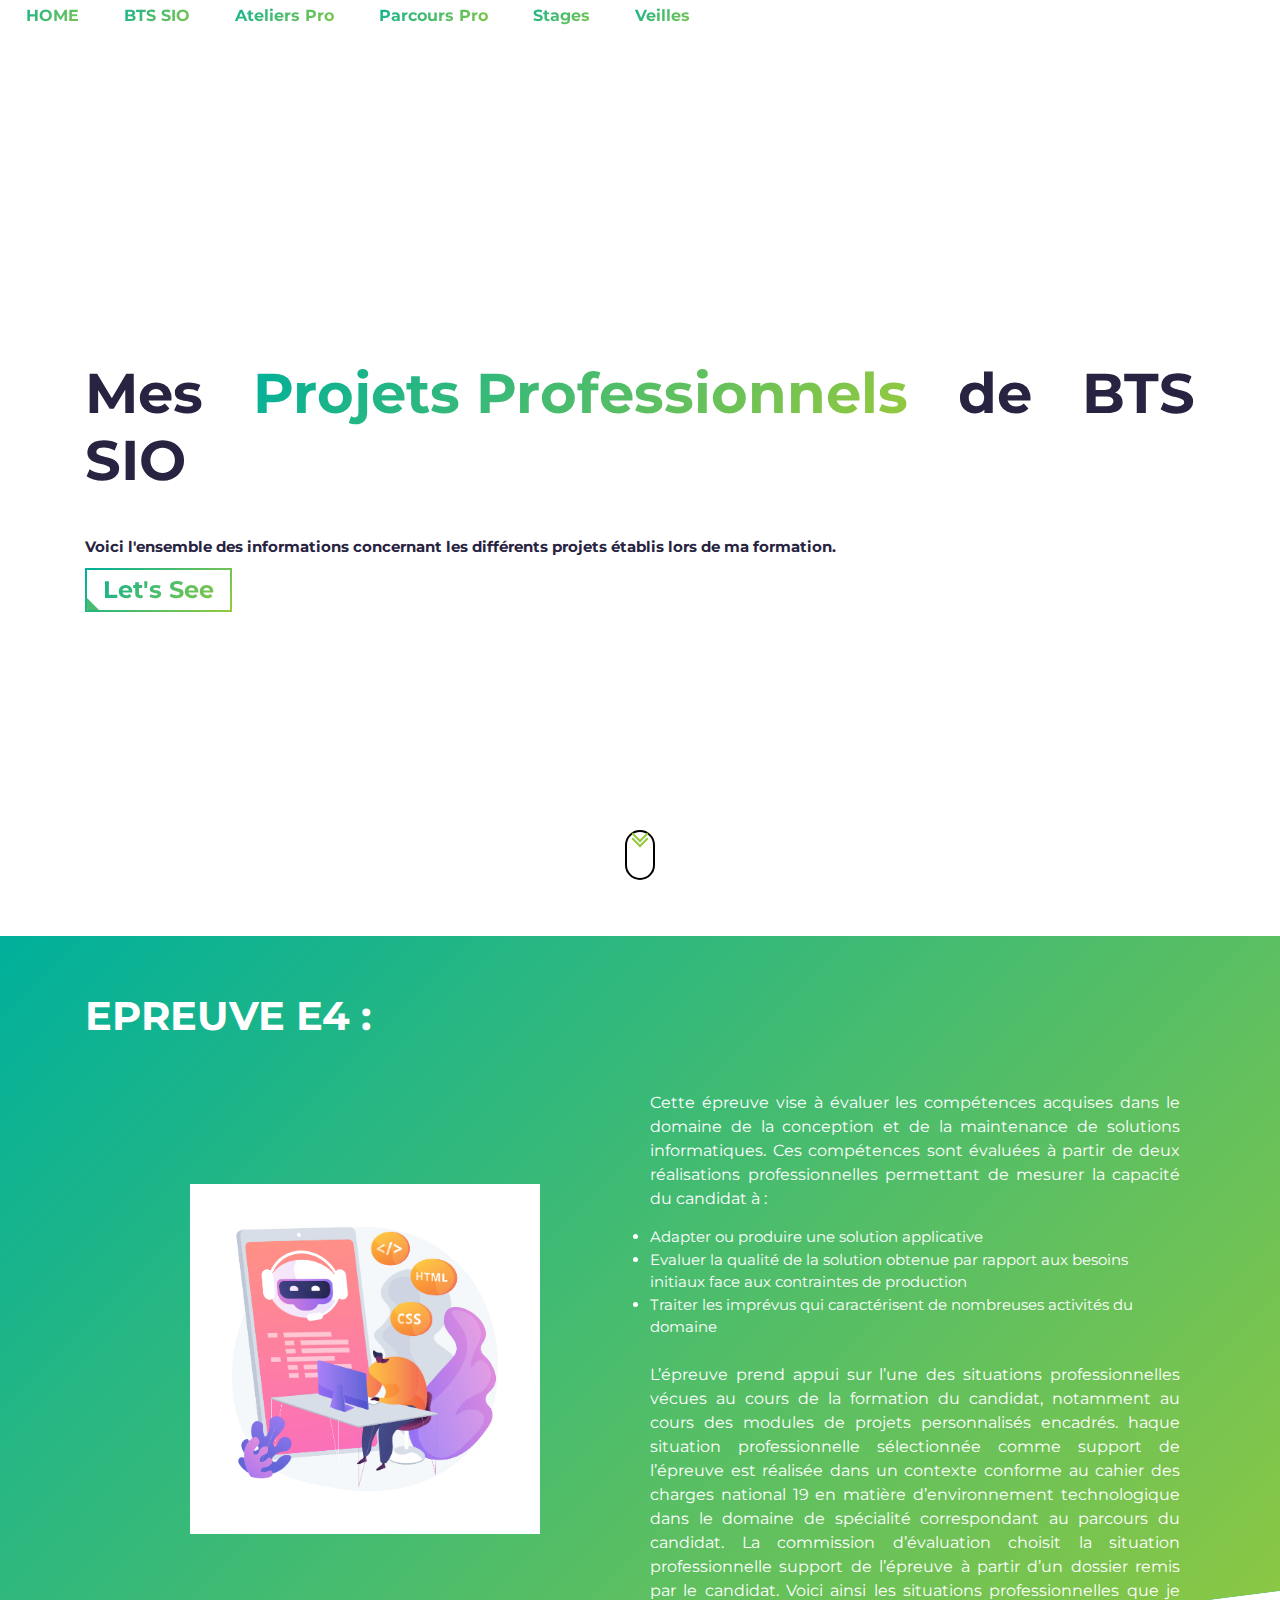
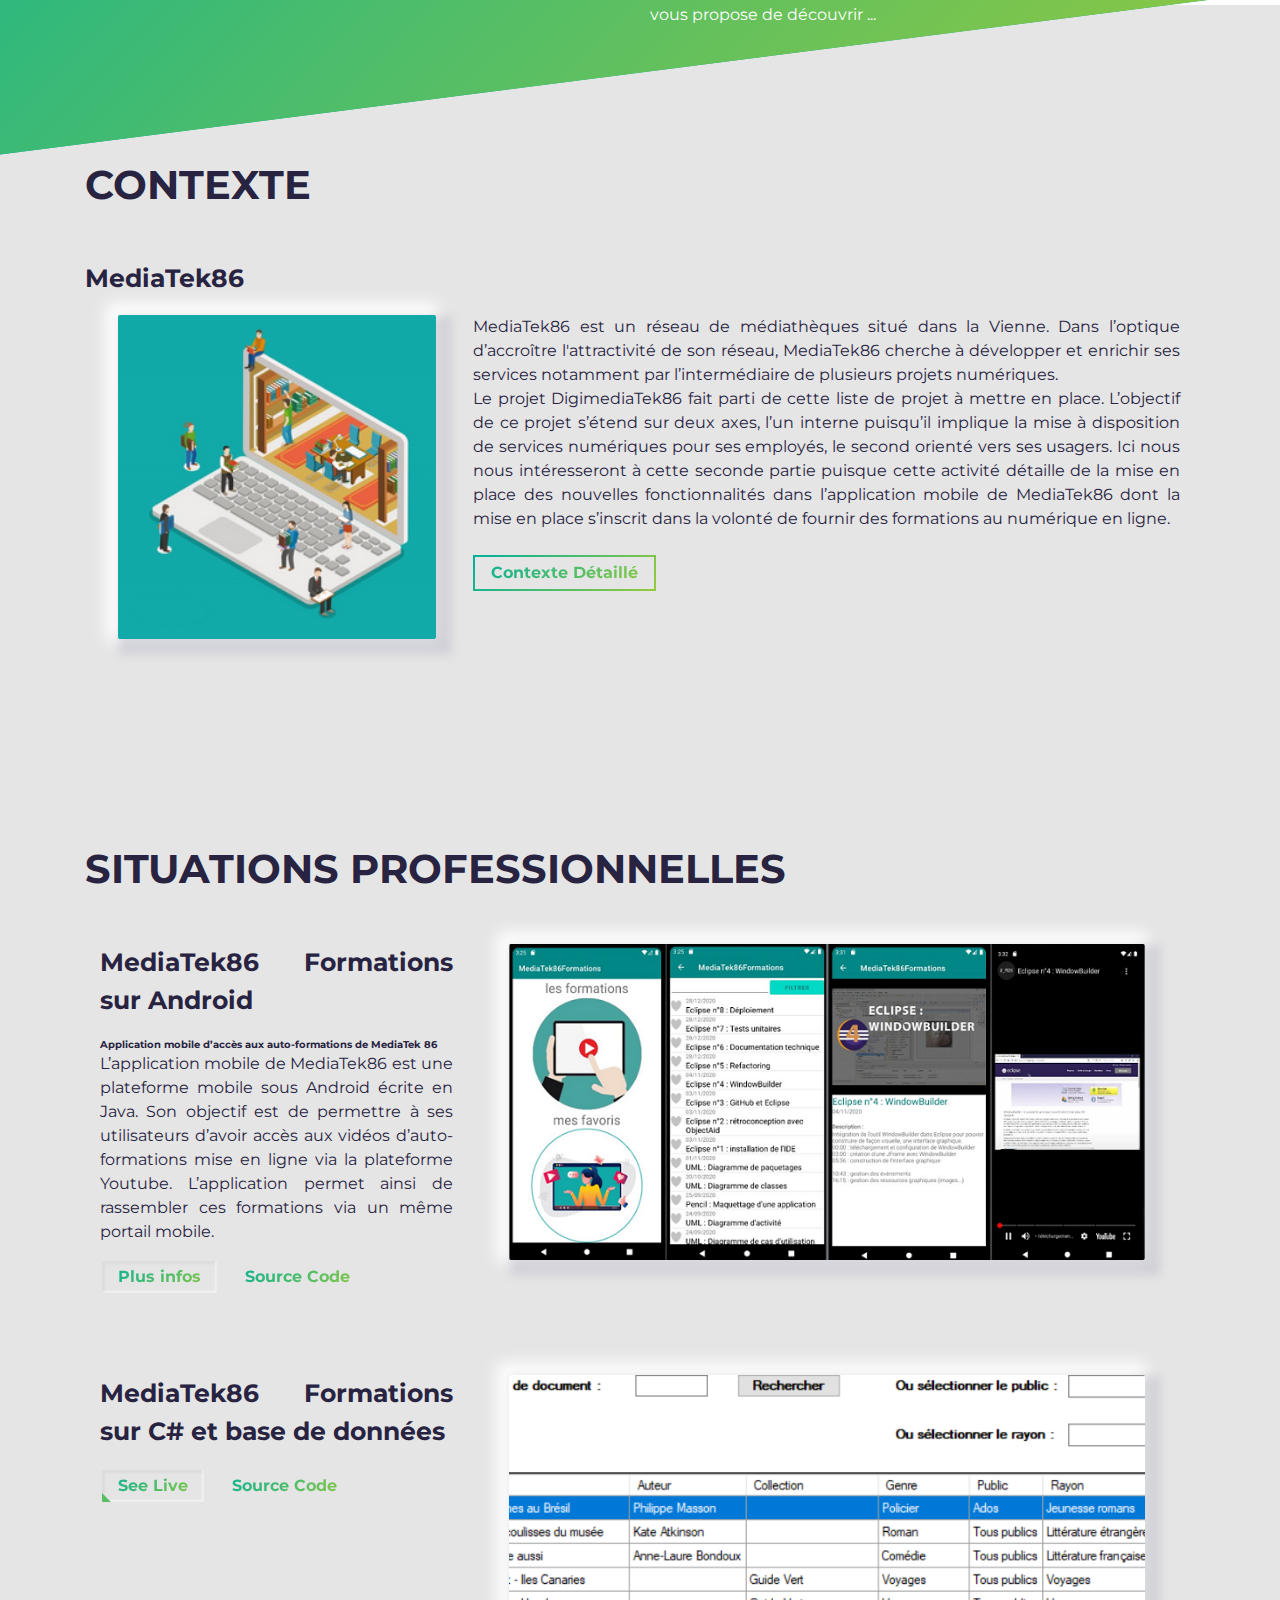
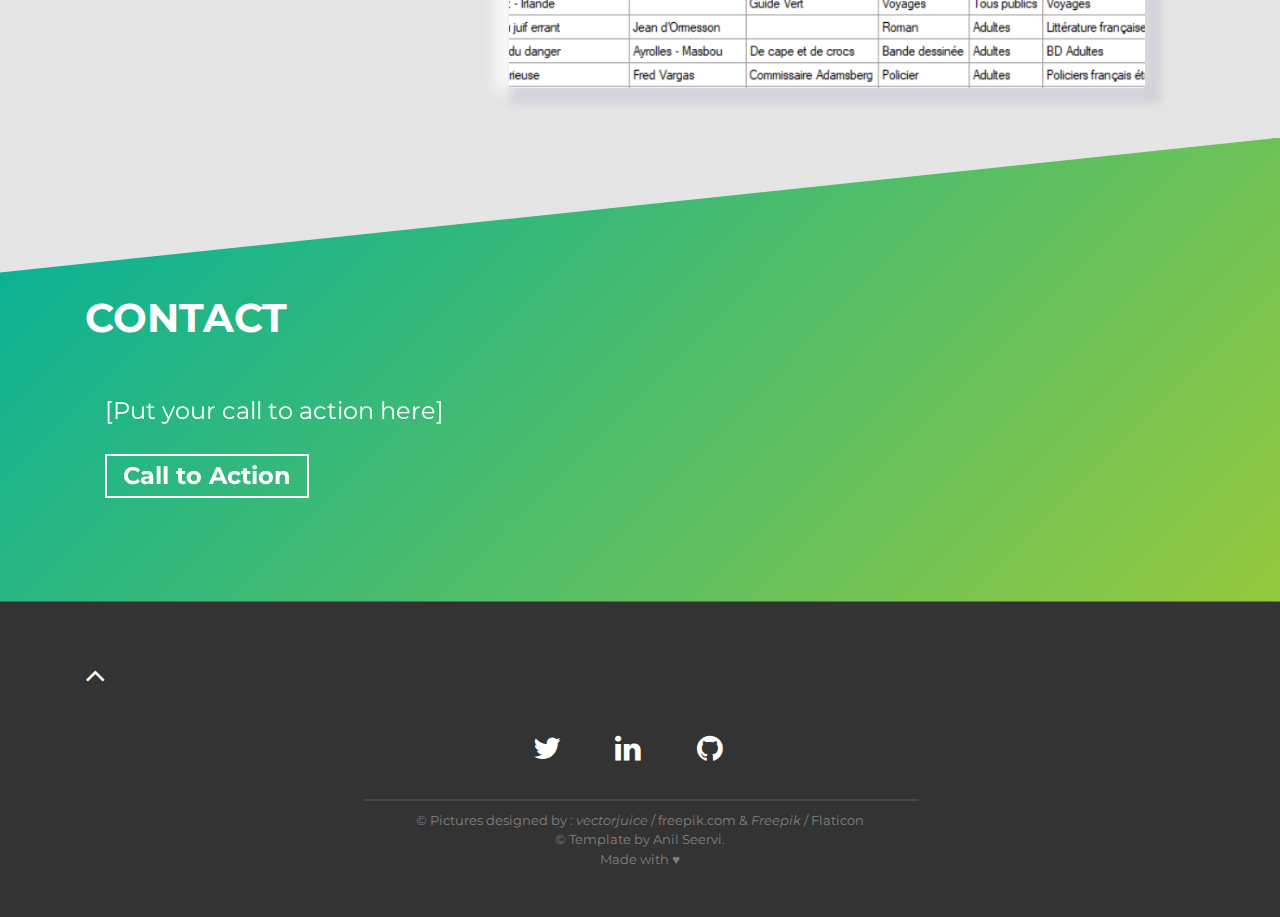
<file: docs/projetpro.html>
<!DOCTYPE html>
<html lang="en">
  <head>
    <meta charset="UTF-8" />
    <meta http-equiv="X-UA-Compatible" content="IE=edge" />
    <meta name="viewport" content="width=device-width, initial-scale=1.0" />

    <!-- Title: add your Portfolio websites's title here -->
    <title>Noeline MARIE | Portfolio BTS SIO</title>

    <!-- Add some coding keywords below, Ex: (javascript, yourusername, etc) -->
    <meta name="keywords" content="[elshindr], [noeline], Portfolio BTS SIO, SLAM" />

    <!-- Improve your SEO by adding a small descrption of you -->
    <meta name="description" content="Noeline MARIE | Portfolio BTS SIO, SLAM" />

    <!-- Add a your png Logo to the assets folder and change the href attr accordingly  -->
    <link rel="icon" type="image/png" href="./assets/devfolio-logo.png" />

    <!-- Add your primary-theme color for the value of content -->
    <meta name="theme-color" content="purple" />

    <!-- Open Graph / Facebook -->
    <meta property="og:type" content="website" />
    <!-- Fill content with the URL of this portfolio you'll host -->
    <meta property="og:url" content="https://devfolio.js.org/" />
    <!-- Fill content with the title of your portfolio(Recommended to use what you put in <title> tag) -->
    <meta property="og:title" content="Noeline MARIE| Portfolio" />
    <!-- Give a short description that'll show up when you/someone shares your portfolio on different platform -->
    <meta property="og:description" content="Made using DevFolio Template" />
    <!-- Add a thumbnail image in assets folder and fill the content attr with URL to that thumbnail 
      so that a thumbnail image of your portfolio is shown while shared on other platform -->
    <meta
      property="og:image"
      content="https://devfolio.js.org/assets/devfolio.png"
    />

    <meta
      property="twitter:description"
      content="Made using DevFolio Template"
    />
    <!-- Fill content with the URL to the thumbnail image that you'll put in the assets folder -->
    <meta
      property="twitter:image"
      content="https://anilseervi.vercel.app/assets/devfolio.png"
    />

     <!-- link tags -->
     <!-- Boostrap -->
     <link href="https://cdn.jsdelivr.net/npm/bootstrap@5.1.3/dist/css/bootstrap.min.css" rel="stylesheet" integrity="sha384-1BmE4kWBq78iYhFldvKuhfTAU6auU8tT94WrHftjDbrCEXSU1oBoqyl2QvZ6jIW3" crossorigin="anonymous">

     <!-- CSS -->
     <link rel="stylesheet" href="./css/main.css" />
     <!-- Font awesome -->
     <link rel="stylesheet" href="https://cdnjs.cloudflare.com/ajax/libs/font-awesome/4.7.0/css/font-awesome.min.css"/>
     
     <script type="text/javascript" src="./javascript/scrollreveal.min.js"></script>
     <script type="text/javascript" src="./javascript/scrollveal.js"></script>

    <!--include header and footer-->
    <script type="text/javascript" src="./javascript/includehtml.js"></script>
  </head>
  <body>
    <!----nav section -->
    <div w3-include-html="./header.html"></div>
    <!--- /END nav section -->
    
    <!-- Hero Section -->
    <div id="hero">
      <section class="container">
        <h1 class="hero-title">
          Mes <span class="text-color-main name">Projets Professionnels</span> de BTS SIO
        </h1>
        <br />
        <h2>
          Voici l'ensemble des informations concernant les différents projets
          établis lors de ma formation.
        </h2>
        <br />
        <p class="hero-cta">
          <a class="cta-btn cta-btn--hero" href="#about">Let's See</a>
        </p>
      </section>
      <a href="#about" class="scroll-down-link" aria-label="scroll-down">
        <div class="scroll-down"></div>
    </a>
    </div>
    <!-- /END Hero Section -->

    <!-- About Section -->
    <section id="about">
      <div class="container">
        <h2 class="section-title">Epreuve E4 : </h2>
        <div class="row about-wrapper">
          <div class="about-wrapper__image">
            <img
              class="img-fluid"
              src="./assets/Wavy_Tech-01_Single-07.jpg"
              alt="Profile Image"
            />
          </div>
          <div class="about-wrapper__info">
            <p class="about-wrapper__info-text">
              Cette épreuve vise à évaluer les compétences acquises dans le domaine de la
conception et de la maintenance de solutions informatiques. Ces compétences sont évaluées à partir de deux réalisations professionnelles permettant de mesurer la
capacité du candidat à :  </br>    
            </p></br>
            <ul class ="list-group list-group-flush">
              <li class="list-group-item list-light"></hr> Adapter ou produire une solution applicative</li>
              <li class="list-group-item list-light"></hr> Evaluer la qualité de la solution obtenue par rapport aux besoins initiaux face aux contraintes de production</li>
              <li class="list-group-item list-light"></hr> Traiter les imprévus qui caractérisent de nombreuses activités du domaine</li>
            </ul>
            
            <p class="about-wrapper__info-text">
            </br>
              L’épreuve prend appui sur l’une des situations professionnelles vécues au cours de la formation du
candidat, notamment au cours des modules de projets personnalisés encadrés. haque situation professionnelle sélectionnée comme support de l’épreuve est
réalisée dans un contexte conforme au cahier des charges national 19 en matière d’environnement
technologique dans le domaine de spécialité correspondant au parcours du candidat.
La commission d’évaluation choisit la situation professionnelle support de l’épreuve à partir d’un
dossier remis par le candidat. Voici ainsi les situations professionnelles que je vous propose de découvrir ...
            </p>
          </div>
        </div>
      </div>
    </section>
    <!-- /END About Section -->
  <!--Contexte Section-->
  <section id="projects">
    <div class="container">
      <div class="project-wrapper">
        <h2 class="section-title dark-blue-text">Contexte</h2>
       
        <!-- Each .row is a project -->
        <h3 class="project-wrapper__text-title">MediaTek86</h3>
        <article class="row">
          <div class="project-wrapper__image">
            <a href="#" target="_blank" rel="noopener noreferrer">
              <div class="thumbnail">
                <img
                  src="./assets/logodoctech.PNG"
                  class="img-fluid"
                  alt="Project Image"
                />
              </div>
            </a>
          </div>
            
          <div class="project-wrapper__text">
              <p class="project-wrapper__info-text">
                MediaTek86 est un réseau de médiathèques situé dans la Vienne.
                Dans l’optique d’accroître l'attractivité de son réseau, 
                MediaTek86 cherche à développer et enrichir ses services notamment par 
                l’intermédiaire de plusieurs projets numériques.
              </p>
              
              <div class="project-wrapper__text">
                <p class="project-wrapper__info-text"> Le projet DigimediaTek86 fait parti de cette liste de projet à mettre en place. 
                L’objectif de ce projet s’étend sur deux axes, l’un interne puisqu’il implique la mise 
                à disposition de services numériques pour ses employés, le second orienté vers ses usagers. 
                Ici nous nous intéresseront à cette seconde partie puisque cette activité détaille
                de la mise en place des nouvelles fonctionnalités dans l’application mobile de 
                MediaTek86 dont la mise en place s’inscrit dans la volonté de fournir des formations au
                numérique en ligne. </br></br>
                </p>
              </div>
            
            <a
            href="https://github.com/Elshindr/Android_MediaTek86Formations/blob/master/docs/App_Contextes/Contexte_MediaTek86.pdf"
            target="_blank"
            rel="noopener noreferrer"
            class="col cta-btn cta-btn--hero"
            >Contexte Détaillé</a
            >
          </div>
        </article>

        <!-- /END Project -->
      </div>
    </div>
  </section>
  <!-- End Contexte Section -->
    <!--Projects Section-->
    <section id="projects">
      <div class="container">
        <div class="project-wrapper">
          <h2 class="section-title dark-blue-text">Situations Professionnelles</h2>

          <!-- Each .row is a project -->
          <article class="row">
            <div class="project-wrapper__text">
              <h3 class="project-wrapper__text-title">MediaTek86 Formations sur Android</h3>
              <h4>Application mobile d’accès aux auto-formations de MediaTek 86</h4>
              <p class="project-wrapper__text-info">
                L’application mobile de MediaTek86 est une plateforme mobile sous Android écrite en Java. 
                Son objectif est de permettre à ses utilisateurs d’avoir accès aux vidéos d’auto-formations 
                mise en ligne via la plateforme Youtube. 
                L’application permet ainsi de rassembler ces formations via un même portail mobile. 
              </p>
              <div class="project-wrapper__text-btns">
                <a
                  href="https://elshindr.github.io/Android_MediaTek86Formations/"
                  target="_blank"
                  rel="noopener noreferrer"
                  class="cta-btn cta-btn--hero cta-btn--projects"
                  >Plus infos</a
                >
                <a href="https://github.com/Elshindr/Android_MediaTek86Formations" 
                target="_blank" 
                class="cta-btn text-color-main"
                  >Source Code</a
                >
              </div>
            </div>

            <div class="project-wrapper__image">
              <a href="#" target="_blank" rel="noopener noreferrer">
                <div class="thumbnail rounded">
                  <img
                    src="./assets/android-image.PNG"
                    class="img-fluid"
                    alt="Project Image"
                  />
                </div>
              </a>
            </div>
          </article>
          <!-- /END Project -->

          <!-- Each .row is a project -->
          <article class="row">
            <div class="project-wrapper__text">
              <h3 class="project-wrapper__text-title">MediaTek86 Formations sur C# et base de données</h3>
              <p class="project-wrapper__text-info">
                
              </p>
              <div class="project-wrapper__text-btns">
                <a
                  href="https://elshindr.github.io/Mediatek86gestion/"
                  target="_blank"
                  rel="noopener noreferrer"
                  class="cta-btn cta-btn--hero cta-btn--projects"
                  >See Live</a
                >
                <a href="https://github.com/Elshindr/Mediatek86gestion" target="_blank" class="cta-btn text-color-main"
                  >Source Code</a
                >
              </div>
            </div>

            <div class="project-wrapper__image">
              <a href="#" target="_blank" rel="noopener noreferrer">
                <div class="thumbnail ">
                  <img
                    src="./assets/gestionmediatek.PNG"
                    class="img-fluid"
                    alt="Project Image"
                  />
                </div>
              </a>
            </div>
          </article>
          <!-- /END Project -->

        </div>
      </div>
    </section>
    <!-- End Projects Section -->

    <!-- Contact Section -->
    <section id="contact">
      <div class="container">
        <h2 class="section-title">Contact</h2>
        <div class="contact-wrapper">
          <p class="contact-wrapper__text">[Put your call to action here]</p>
          <a href="#" class="cta-btn cta-btn--resume">Call to Action</a>
        </div>
      </div>
    </section>
    <!-- END Contact Section -->

    <!-- Footer Section -->
    <div w3-include-html="./footer.html"></div>
    <script>
      includeHTML();
    </script>
  <!-- END Footer Section -->
    


  <script>
    document.getElementById("year").textContent = new Date().getFullYear();
  </script>
  <script src="./javascript/vanilla-tilt.min.js"></script>
  <script type="text/javascript" src="./javascript/valtilt.js"></script>
  </body>
</html>
</file>
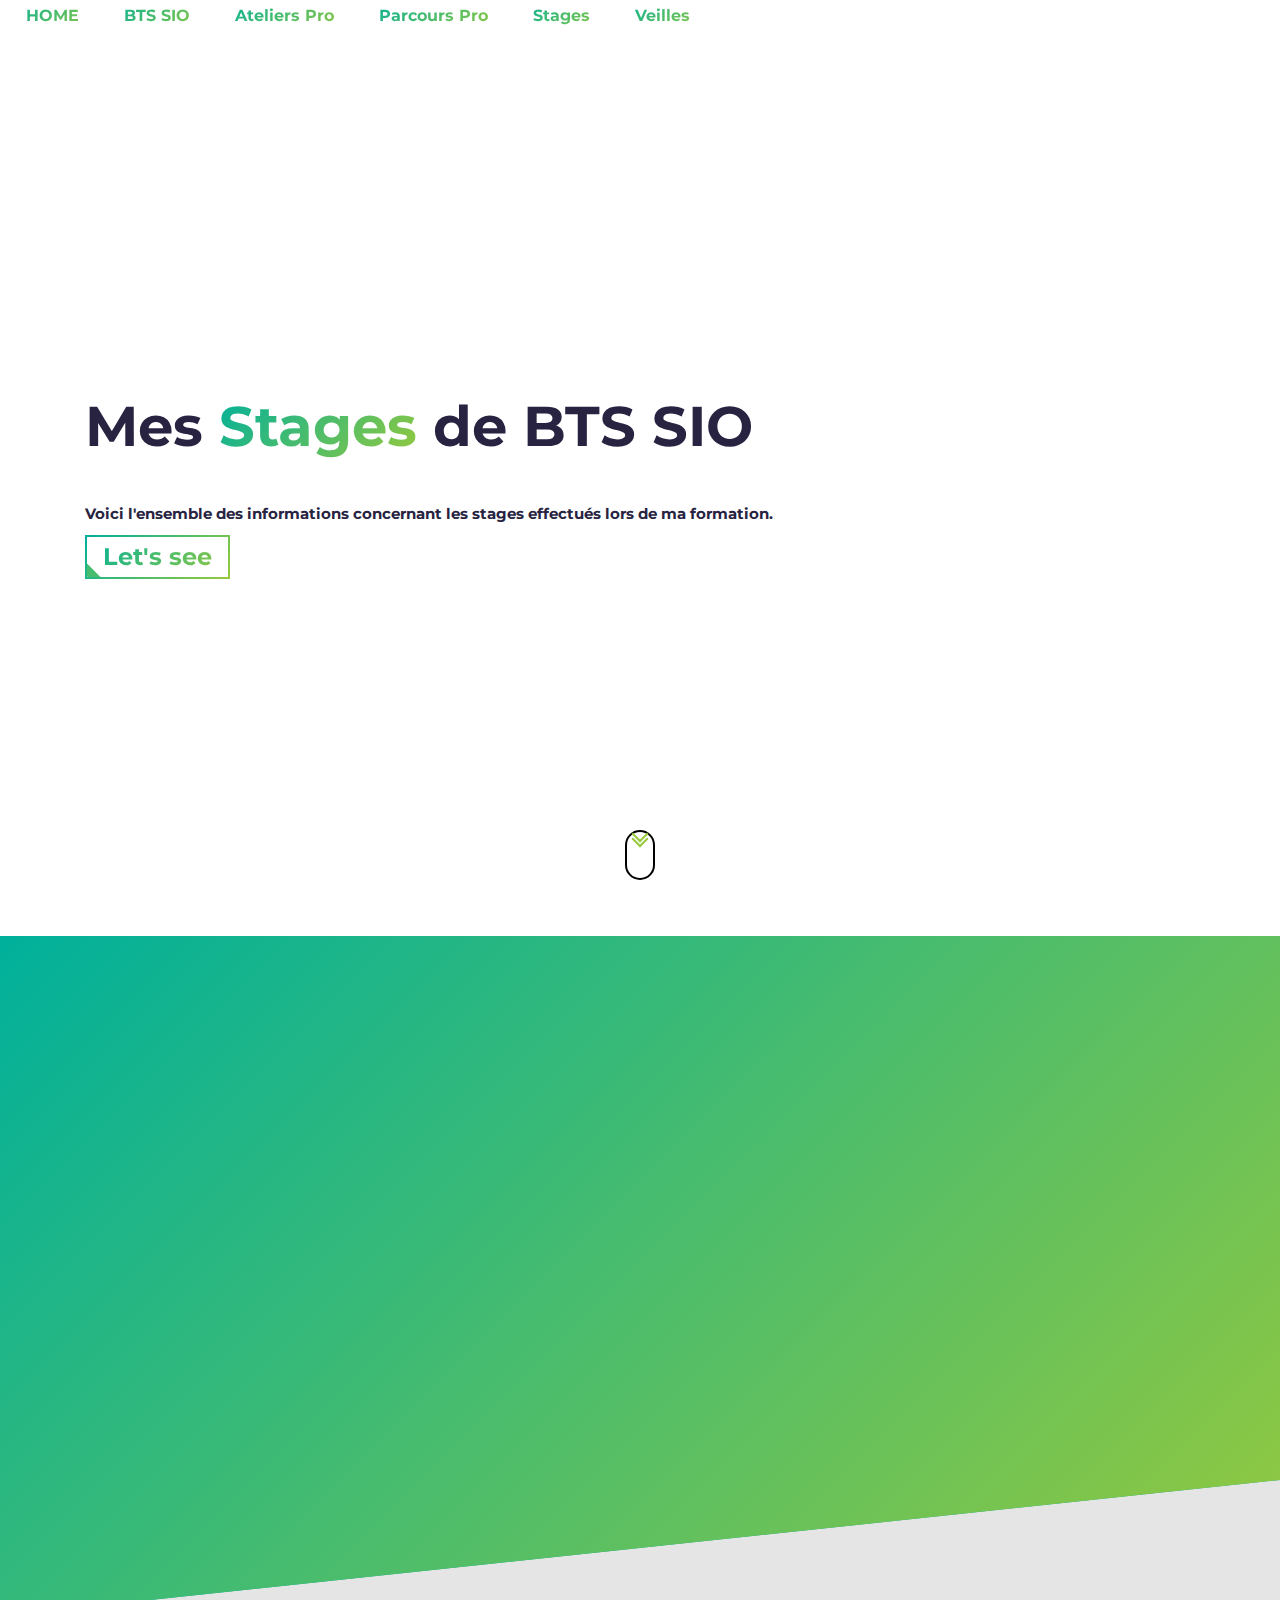
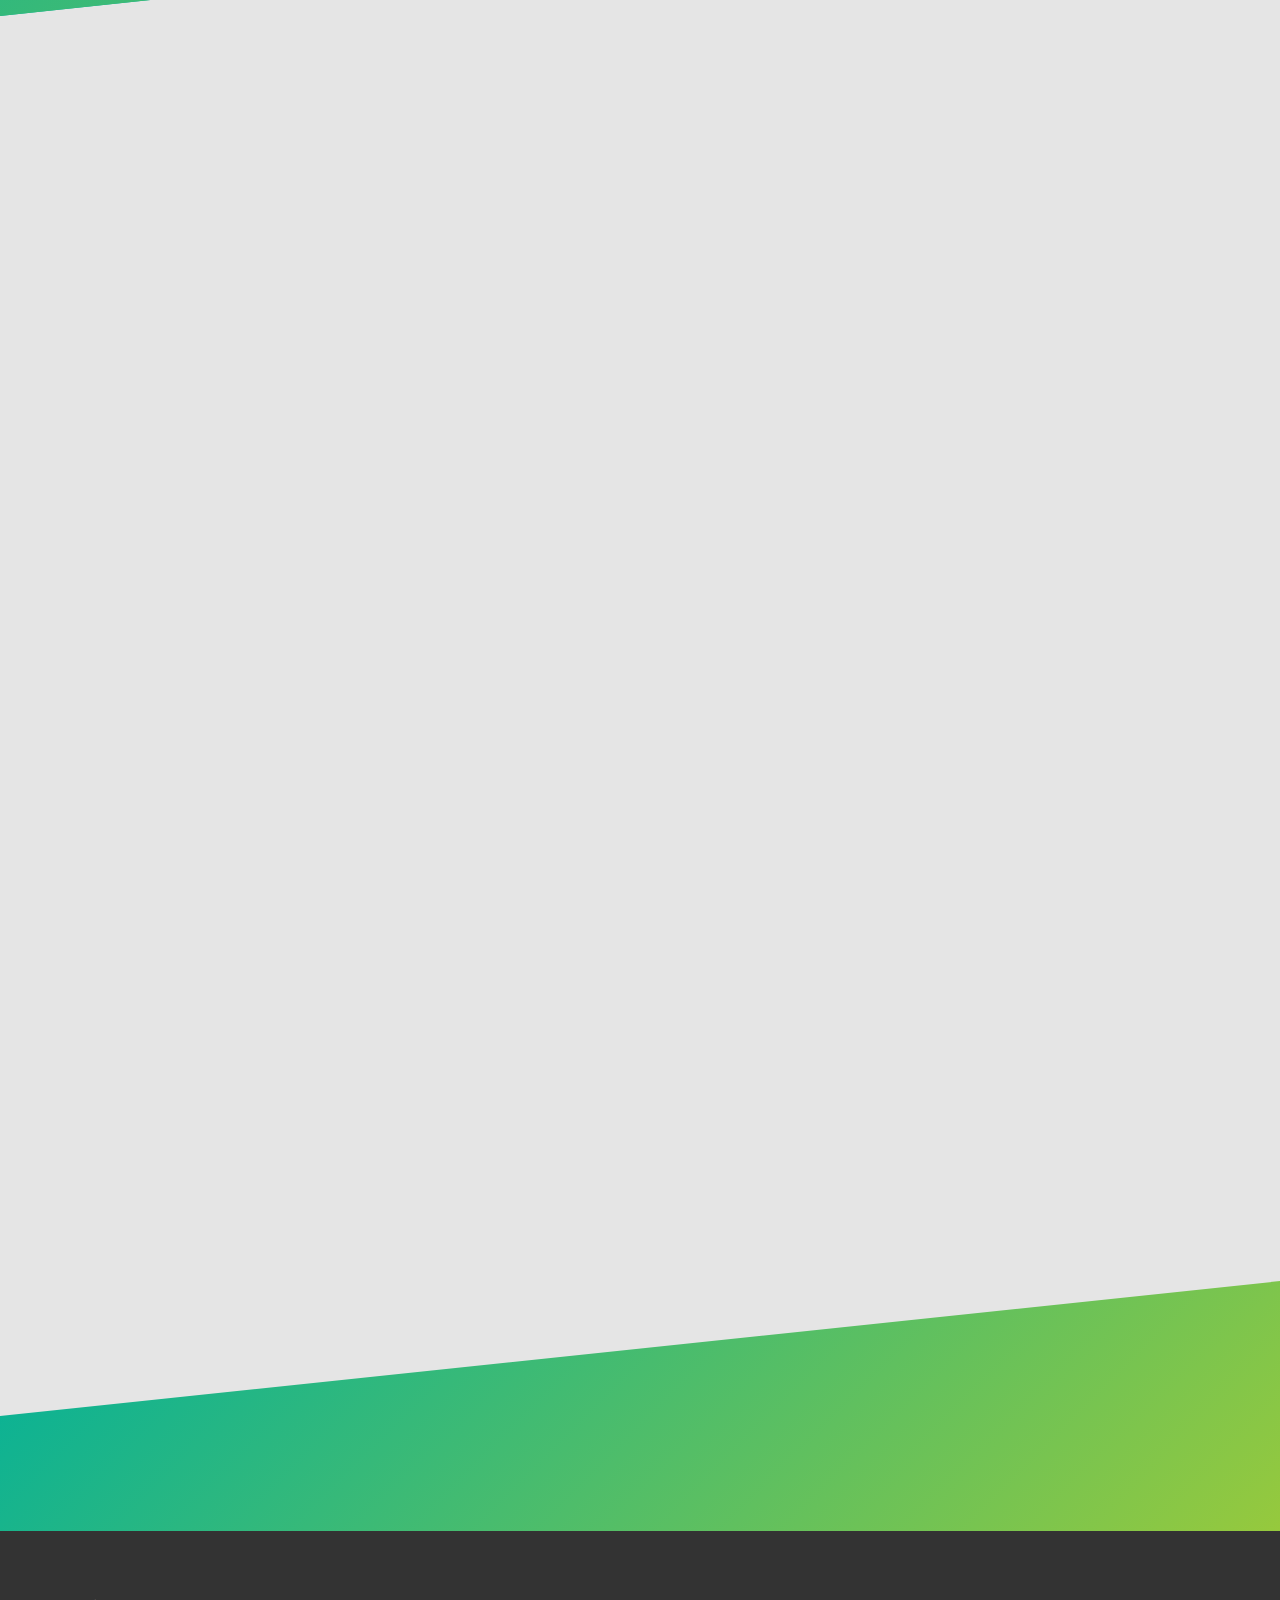
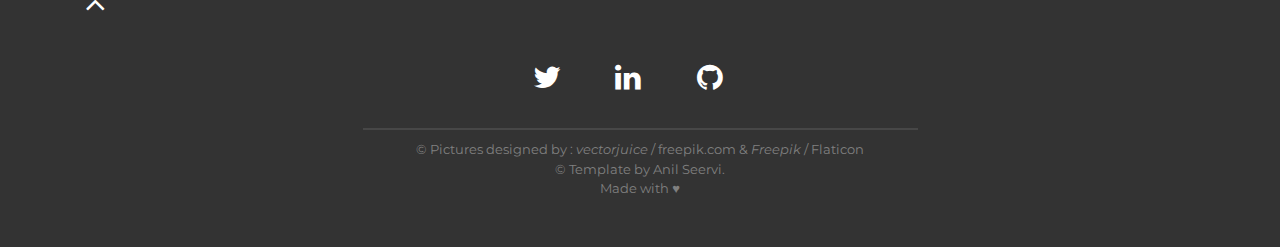
<file: docs/stage.html>
<!-- HELLO
-
DevFolio is a minimal, clean, lightweight and fully responsive template for Devlopers!
Created by Anil Seervi.
-
GitHub repo: https://github.com/AnilSeervi/DevFolio
README: https://github.com/AnilSeervi/DevFolio/blob/master/README.md
-
Have fun creating your portfolio on this template!!! -->

<!DOCTYPE html>
<html lang="fr">
  <head>
    <meta charset="UTF-8" />
    <meta http-equiv="X-UA-Compatible" content="IE=edge" />
    <meta name="viewport" content="width=device-width, initial-scale=1.0" />

    <!-- Title: add your Portfolio websites's title here -->
    <title>Noeline MARIE | Portfolio BTS SIO</title>

    <!-- Add some coding keywords below, Ex: (javascript, yourusername, etc) -->
    <meta name="keywords" content="[elshindr], [noeline], Portfolio Developpeur" />

    <!-- Improve your SEO by adding a small descrption of you -->
    <meta name="description" content="Noeline MARIE | Portfolio Developpeur" />

    <!-- Add a your png Logo to the assets folder and change the href attr accordingly  -->
    <link rel="icon" type="image/png" href="./assets/profile.png" />
    <!-- Add your primary-theme color for the value of content -->
    <meta name="theme-color" content="green" />
    <!-- Open Graph / Facebook -->
    <meta property="og:type" content="website" />
    <!-- Fill content with the URL of this portfolio you'll host -->
    <meta property="og:url" content="https://elshindr.github.io/Portfolio_BTSSIO/" />
    <!-- Fill content with the title of your portfolio(Recommended to use what you put in <title> tag) -->
    <meta property="og:title" content="Noeline MARIE | Dev Junior" />
    <!-- Give a short description that'll show up when you/someone shares your portfolio on different platform -->
    <meta property="og:description" content="Noeline MARIE: Dev Junior" />
    <!-- Add a thumbnail image in assets folder and fill the content attr with URL to that thumbnail 
      so that a thumbnail image of your portfolio is shown while shared on other platform -->
    <meta
      property="og:image"
      href="./assets/profile.png"
    />

    <meta
      property="twitter:description"
      content="Noeline MARIE: Dev Juniore"
    />
    <!-- Fill content with the URL to the thumbnail image that you'll put in the assets folder -->
    <meta
      property="twitter:image"
      href="./assets/profile.png"
    />

     <!-- link tags -->
     <link href="https://cdn.jsdelivr.net/npm/bootstrap@5.1.3/dist/css/bootstrap.min.css" 
     rel="stylesheet" 
     integrity="sha384-1BmE4kWBq78iYhFldvKuhfTAU6auU8tT94WrHftjDbrCEXSU1oBoqyl2QvZ6jIW3" 
     crossorigin="anonymous">

     <link rel="stylesheet" href="./css/main.css" />
     <link
       rel="stylesheet"
       href="https://cdnjs.cloudflare.com/ajax/libs/font-awesome/4.7.0/css/font-awesome.min.css"
     />
    
     <script src="./javascript/scrollreveal.min.js"></script>
     <script
       defer type="text/javascript"
       src="./javascript/scrollveal.js"
     ></script>

     <!--include header and footer-->
     <script type="text/javascript" src="./javascript/includehtml.js"></script>
  </head>

  <body>
  <!----nav section -->
  <div w3-include-html="./header.html"></div>
  <!--- END nav section -->

  <!-- Stage Section -->
  <div id="hero">
    <section class="container">
      <h1 class="hero-title">Mes <span class="text-color-main name">Stages</span> de BTS SIO</h1>
      <br />
      <h2>Voici l'ensemble des informations concernant les stages effectués lors de ma formation.</h2>
      <br />

      <p class="hero-cta">
        <br />
        <a class="cta-btn cta-btn--hero" href="#about">Let's see</a>
      </p>
    </section>

    <a href="#about" class="scroll-down-link" aria-label="scroll-down">
      <div class="scroll-down"></div>
    </a>
  </div>
  <!-- /END Stage Section -->
 
  <!-- About Section -->
  <section id="about">
    <div class="container">
      <div class="row about-wrapper">
        <div class="about-wrapper__image">
          <img class="img-fluid rounded" src="./assets/AZ_logo.jpg" alt="Profile Image" />
        
        
        </div>
        <div class="about-wrapper__info">
          <p class="about-wrapper__info-text">
            Principalement connue pour sa plateforme en ligne, Aroma-Zone propose la vente de produits 
            cosmétiques biologiques, d'huiles essentielles d'origines naturelles ainsi que des ateliers de composition de cosmétique DIY. 
            En plus de leur site web, Aroma-Zone posséde plusieurs boutiques dans diverses grandes métropoles 
            de France permettant alors de proposer de nombreux articles issus de leur plateforme.
          </p>
          <span class="about-wrapper__cta">
            <a href="https://www.aroma-zone.com/info/qui-sommes-nous" class="cta-btn cta-btn--resume">En savoir +</a>
          </span>
    
          <p class="about-wrapper__info-text"></br>
            Dans le cadre des différents stages effectués au sein de leur locaux, mes missions portaient 
            sur la mise à disposition de services automatisés 
            entre différentes sources de données ainsi que sur l'aide à la mise en place d'interfaces 
            de migration de données web.
          </p>
          
          <p class="about-wrapper__info-text">
            Les réalisations présentées ci-dessous ont été réalisé dans les locaux d'Aroma Zone 
            sur Cabrières d'Avignon, lors de deux stages de 6 semaines. 
            La première réalisation M1 a été mise en place entre juin et juillet 2021. Les missions M2 et M3 ont été réalisé entre février et mars.
          </p>
        </div>
      </div>
    </div>
  </section>
  <!-- /END About Section -->

  <!--Projects Section-->
  <section id="projects">
    <div class="container">
      <div class="project-wrapper">
        <h2 class="section-title dark-blue-text">Missions réalisées</h2>

        <!-- Each .row is a project -->
        <article class="row">
          <div class="project-wrapper__text">
            <h3 class="project-wrapper__text-title">Mission 1</h3>
            <p class="project-wrapper__text-info">
              Automatisation des mises à jour de distributeurs connectés des boutiques
            <ul class ="list-group list-group-flush">
                <il class="list-group-item list-light">SSIS || SQL || HEIDISQL || C# || MySQL SERVER</il>
                <il class="list-group-item list-light">Développement ETL sous Visual Studio</il>
                <il class="list-group-item list-light">Création d'un cahier des charges mission connexe</il>
                <il class="list-group-item list-light">Rapport d'activité</il>
                <il class="list-group-item list-light">Présentation</il>
            </ul>
            </p>
              
            
          
          </div>

          <div class="project-wrapper__image">
    
              <div class="thumbnail rounded">
                <img src="./assets/Az-image.png" class="img-fluid" alt="Project Image" />
              </div>
         
          </div>
        </article>

       
        <!-- /END Project -->

        <!-- Each .row is a project -->
        <article class="row">
          <div class="project-wrapper__text">
            <h3 class="project-wrapper__text-title">Mission 2</h3>
            <p class="project-wrapper__text-info">
              Automatisation de livrets comptables généré depuis G5 pour être importer vers Sage X3
              <ul>
                <il class="list-group-item list-light">Développement ETL Visual Studio avec SSIS</il>
                <il class="list-group-item list-light">Scripts C# </il>
                <il class="list-group-item list-light">Requetes SQL || SGBD HEIDISQL || MySQL</il>
                <il class="list-group-item list-light">Evolution des besoins</il>
                <il class="list-group-item list-light">Rapport d'activité</il>
              </ul>
            </p>
            
          </div>

          <div class="project-wrapper__image">
           
              <div class="thumbnail rounded">
                <img src="./assets/Az-image.png" class="img-fluid" alt="Project Image" />
              </div>
          
          </div>         
        </article>
        
        
        <!-- /END Project -->
        <!-- Each .row is a project -->
        <article class="row">
          <div class="project-wrapper__text">
            <h3 class="project-wrapper__text-title">Missions 3</h3>
            <p class="project-wrapper__text-info">
              Mise en place d'interfaces des données de migration web entre Magento et Drupal</p>
            <ul>
                <il class="list-group-item list-light">Création des interfaces en PHP sous PhpStorm</il>
                <il class="list-group-item list-light">Respect des frameworks utilisés: ZendF et Laminas</il>
                <il class="list-group-item list-light">Environnements sous VM Linux par Vagrant</il>
                <il class="list-group-item list-light">Requetes SQL || SGBD HEIDISQL || MySQL</il>
                <il class="list-group-item list-light">Analyse des résultats de requête depuis Postman</il>
                <il class="list-group-item list-light">Rapport d'activité</il>
            </ul>
          
          
          </div>

          <div class="project-wrapper__image">
            <a href="#documentation" target="_blank" rel="noopener noreferrer">
              <div class="thumbnail rounded">
                <img src="./assets/Az-image.png" class="img-fluid" alt="Project Image" />
              </div>
            </a>
          </div>
        </article>
        <!-- /END Project -->
      </div>
    </div>
  </section>
  <!-- End Projects Section -->

   

  <!-- Contact Section -->
  <section id="contact">
    <div class="container">
    
    </div>
  </section>
  <!-- END Contact Section -->
   

  <!-- Footer Section -->
  <div w3-include-html="./footer.html"></div>
  <script>
    includeHTML();
  </script>
  <!-- END Footer Section -->

  <script>
    document.getElementById("year").textContent = new Date().getFullYear();
  </script>
  <script src="./javascript/vanilla-tilt.min.js"></script>
  <script type="text/javascript" src="./javascript/valtilt.js"></script>
</body>

</html>
</file>
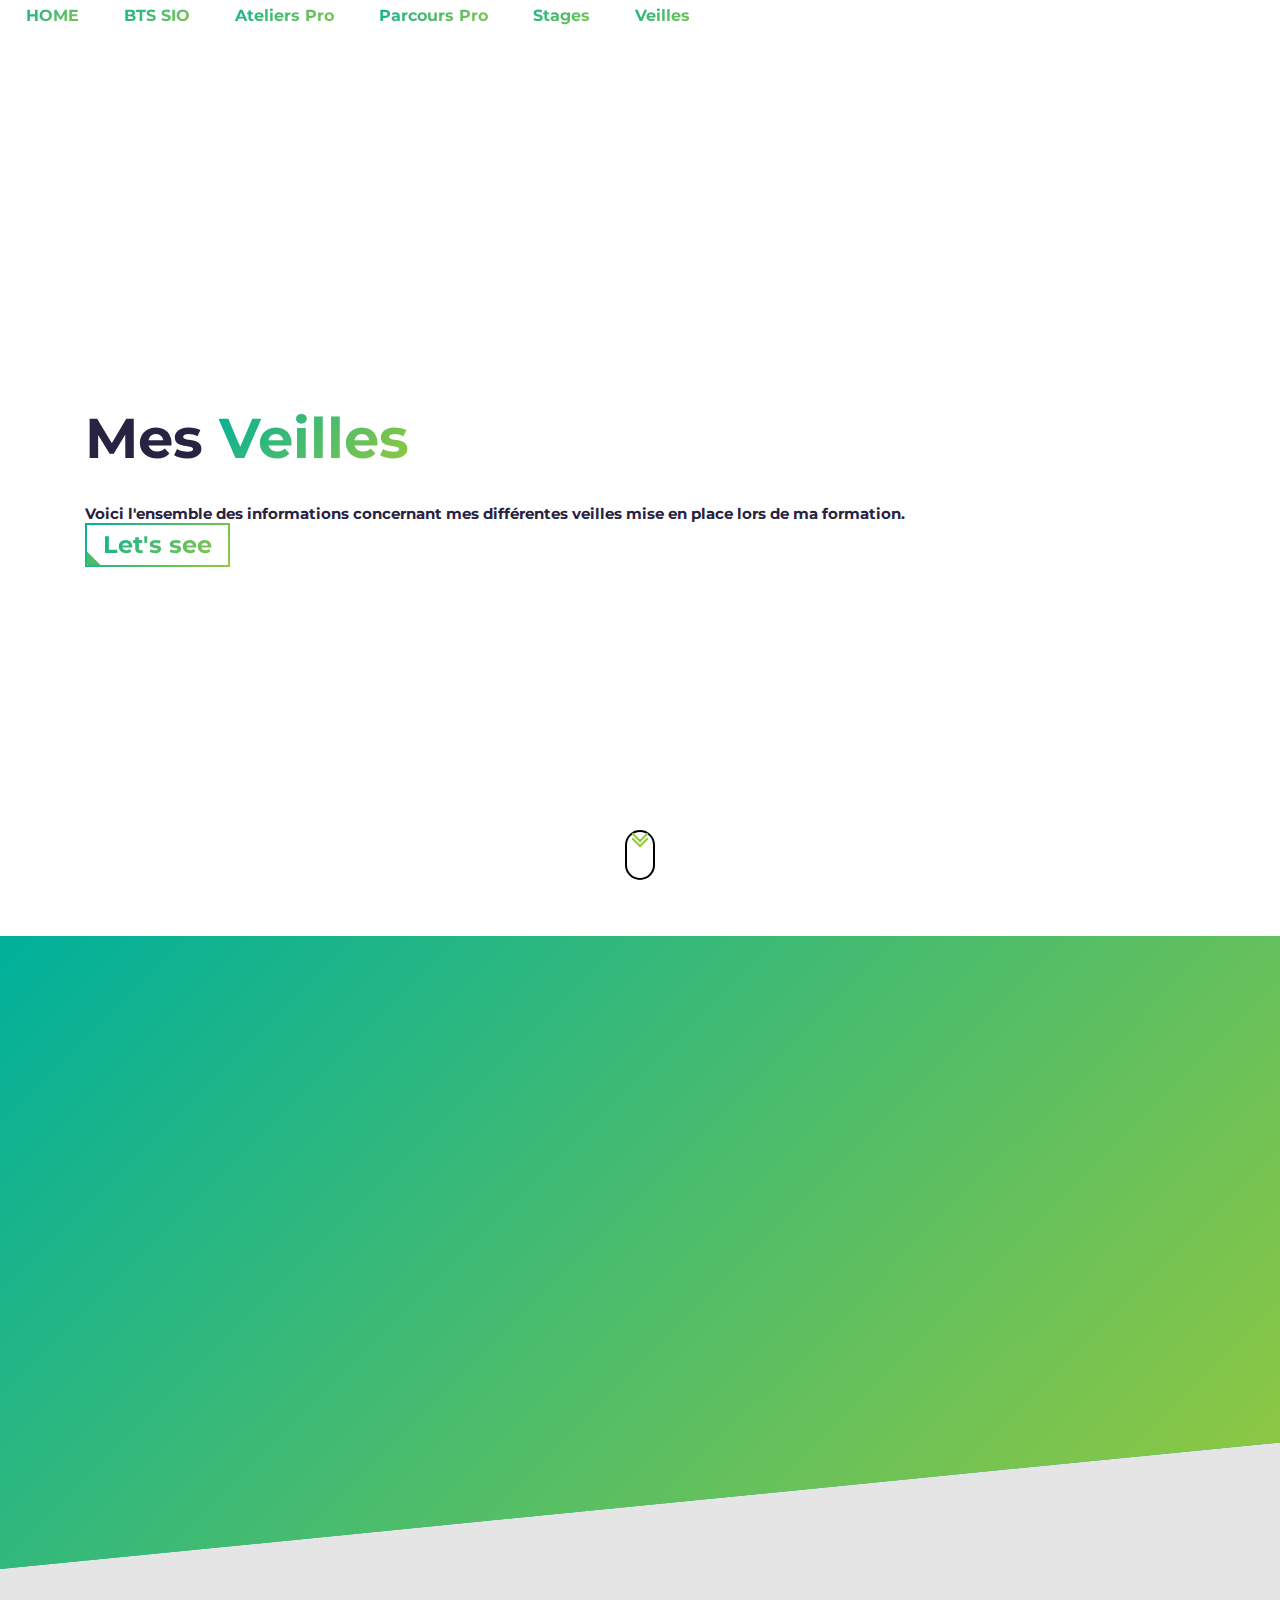
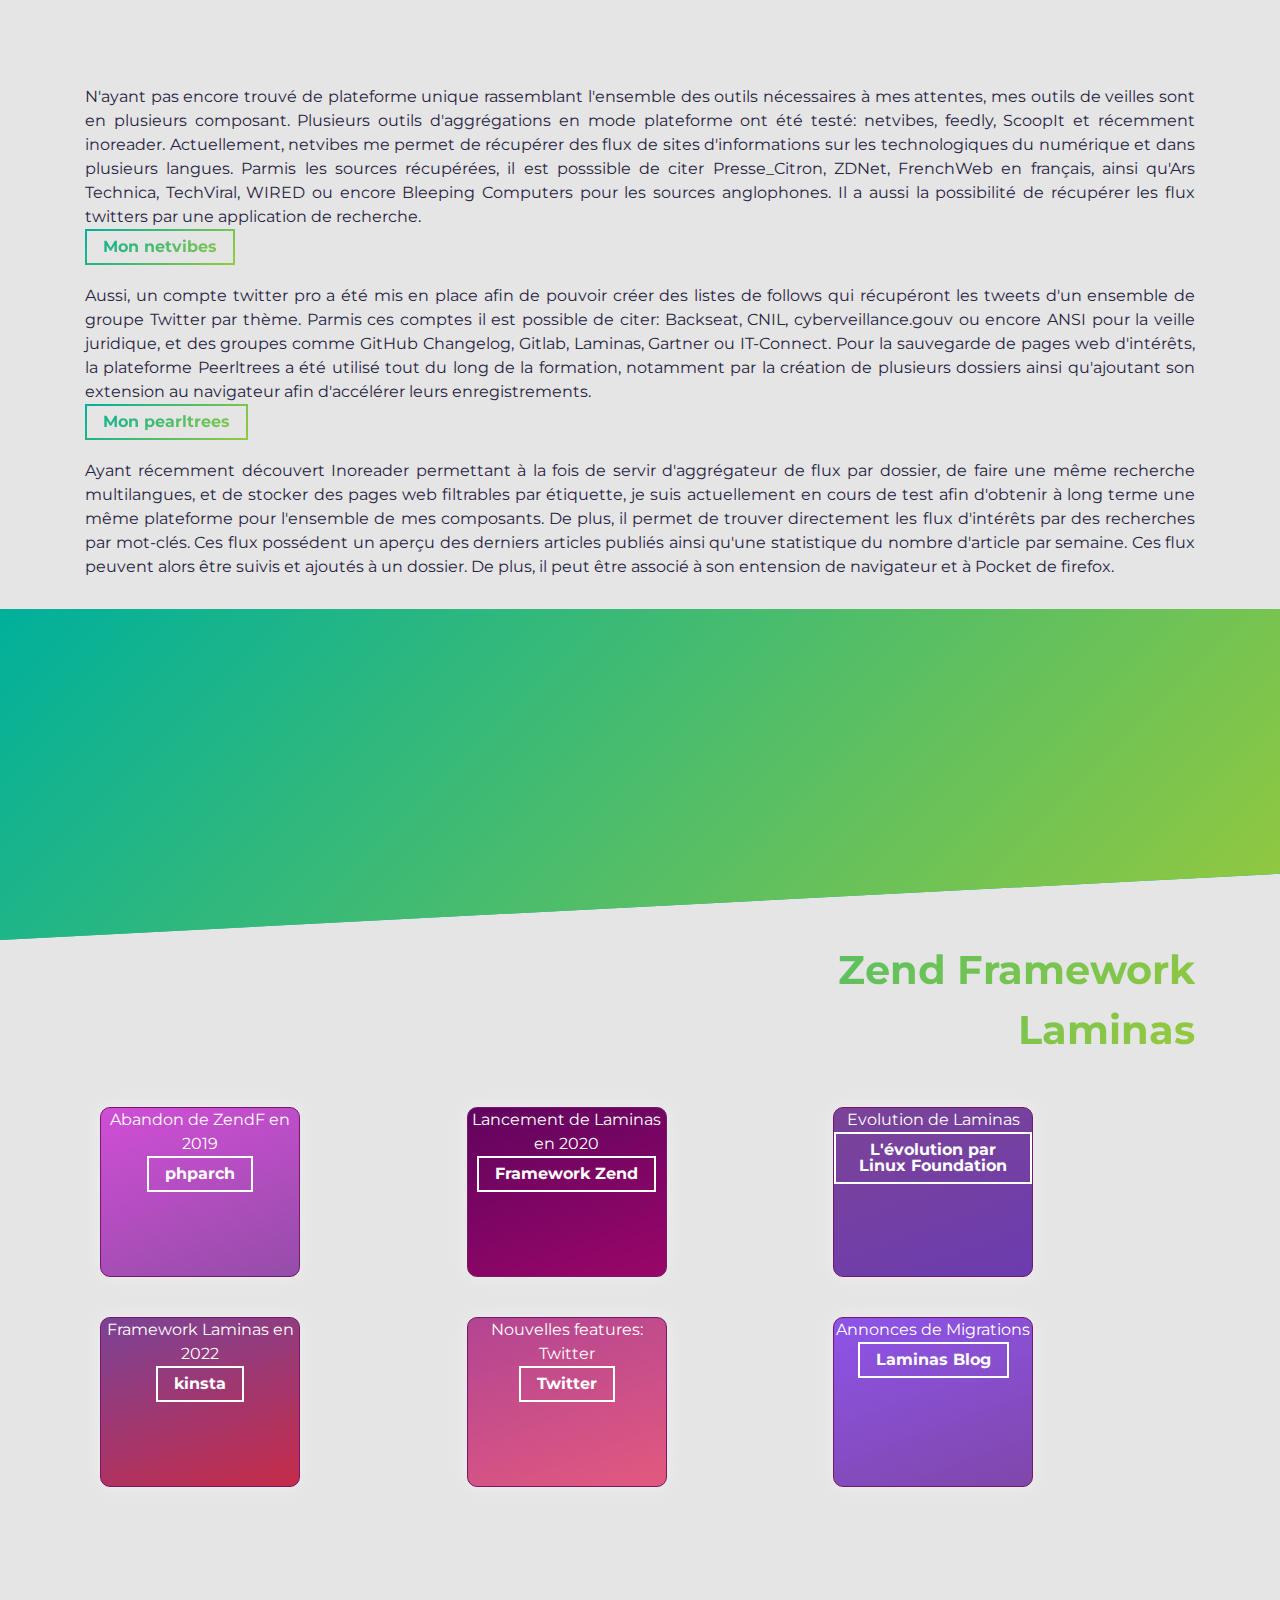
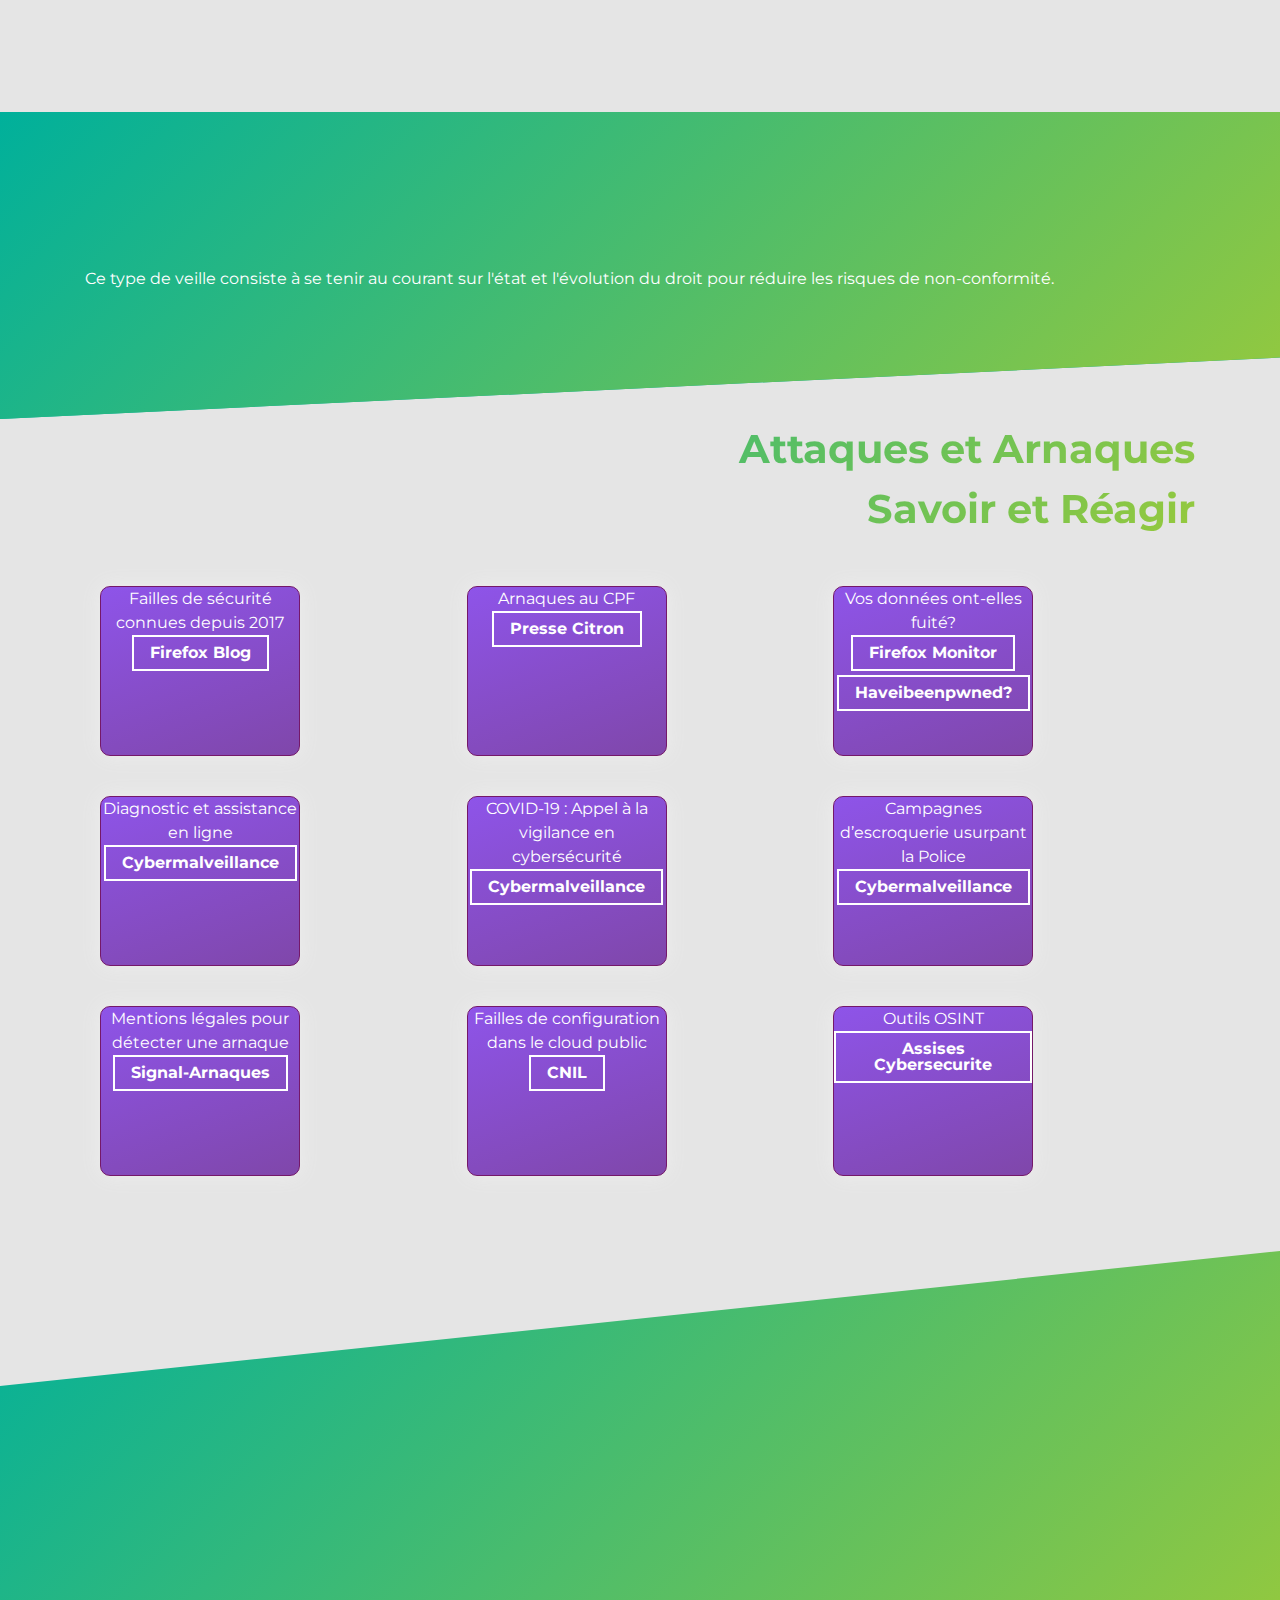
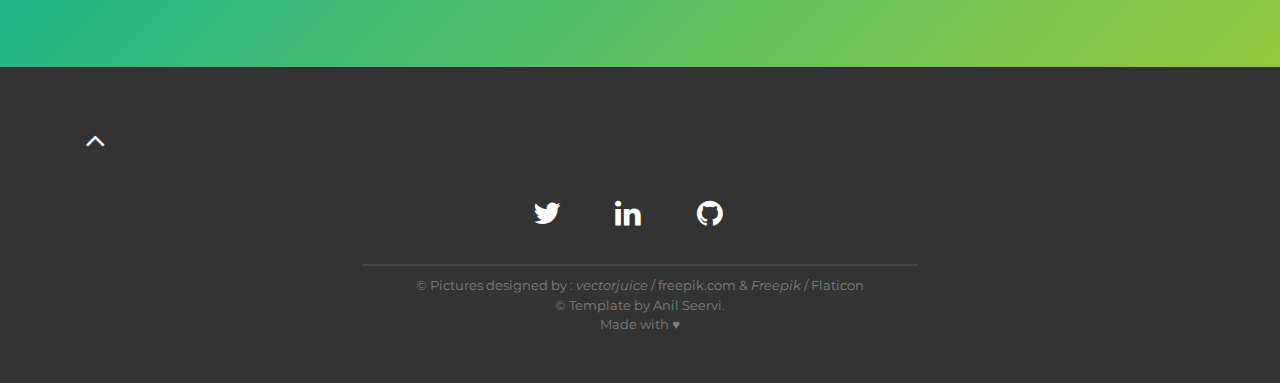
<file: docs/veilles.html>
<!-- HELLO
  -
  DevFolio is a minimal, clean, lightweight and fully responsive template for Devlopers!
  Created by Anil Seervi.
  -
  GitHub repo: https://github.com/AnilSeervi/DevFolio
  README: https://github.com/AnilSeervi/DevFolio/blob/master/README.md
  -
  Have fun creating your portfolio on this template!!! -->

  <!DOCTYPE html>
  <html lang="fr">
    <head>
      <meta charset="UTF-8" />
      <meta http-equiv="X-UA-Compatible" content="IE=edge" />
      <meta name="viewport" content="width=device-width, initial-scale=1.0" />

      <!-- Title: add your Portfolio websites's title here -->
      <title>Noeline MARIE | Portfolio BTS SIO</title>

      <!-- Add some coding keywords below, Ex: (javascript, yourusername, etc) -->
      <meta name="keywords" content="[elshindr], [noeline], Portfolio Developpeur" />

      <!-- Improve your SEO by adding a small descrption of you -->
      <meta name="description" content="Noeline MARIE | Portfolio Developpeur" />

      <!-- Add a your png Logo to the assets folder and change the href attr accordingly  -->
      <link rel="icon" type="image/png" href="./assets/profile.png" />
      <!-- Add your primary-theme color for the value of content -->
      <meta name="theme-color" content="green" />
      <!-- Open Graph / Facebook -->
      <meta property="og:type" content="website" />
      <!-- Fill content with the URL of this portfolio you'll host -->
      <meta property="og:url" content="https://elshindr.github.io/Portfolio_BTSSIO/" />
      <!-- Fill content with the title of your portfolio(Recommended to use what you put in <title> tag) -->
      <meta property="og:title" content="Noeline MARIE | Dev Junior" />
      <!-- Give a short description that'll show up when you/someone shares your portfolio on different platform -->
      <meta property="og:description" content="Noeline MARIE: Dev Junior" />
      <!-- Add a thumbnail image in assets folder and fill the content attr with URL to that thumbnail 
        so that a thumbnail image of your portfolio is shown while shared on other platform -->
      <meta
        property="og:image"
        href="./assets/profile.png"
      />

      <meta
        property="twitter:description"
        content="Noeline MARIE: Dev Juniore"
      />
      <!-- Fill content with the URL to the thumbnail image that you'll put in the assets folder -->
      <meta
        property="twitter:image"
        href="./assets/profile.png"
      />

       <!-- link tags -->
       <link href="https://cdn.jsdelivr.net/npm/bootstrap@5.1.3/dist/css/bootstrap.min.css" 
       rel="stylesheet" 
       integrity="sha384-1BmE4kWBq78iYhFldvKuhfTAU6auU8tT94WrHftjDbrCEXSU1oBoqyl2QvZ6jIW3" 
       crossorigin="anonymous">

       <link rel="stylesheet" href="./css/main.css" />
       <link
         rel="stylesheet"
         href="https://cdnjs.cloudflare.com/ajax/libs/font-awesome/4.7.0/css/font-awesome.min.css"
       />
    
       <script src="./javascript/scrollreveal.min.js"></script>
       <script
         defer type="text/javascript"
         src="./javascript/scrollveal.js"
       ></script>

       <!--include header and footer-->
       <script type="text/javascript" src="./javascript/includehtml.js"></script>
    </head>
  <body>
        <!----nav section -->
        <div w3-include-html="./header.html"></div>
        <!--- /END nav section -->
    <!-- Hero Section -->
    <div id="hero">
      <section class="container">
        <h1 class="hero-title">
          Mes <span class="text-color-main name">Veilles</span>
          <br />
          <h2>Voici l'ensemble des informations concernant mes différentes veilles
            mise en place lors de ma formation.</h2>
        </h1>
        <p class="hero-cta">
          <a class="cta-btn cta-btn--hero" href="#about">Let's see</a>
        </p>
      </section>
      <a href="#about" class="scroll-down-link" aria-label="scroll-down">
        <div class="scroll-down"></div
      ></a>
    </div>
    <!-- /END Hero Section -->

    <!-- About VEILLE Section -->
    <section id="about">
      <div class="container">
        <h2 class="section-title">Mes Veilles</h2>
        <div class="row about-wrapper">
          <div class="about-wrapper__image">
            <img
              class="img-fluid rounded"
              src="./assets/Wavy_Tech-12_Single-04.jpg"
              alt="Profile Image"
            />
          </div>
          <div class="about-wrapper__info">
            <p class="about-wrapper__info-text">
              Selon l'Association Française de Normalisation (AFNOR) une veille est une <em  style="font-weight:800; color:darkslateblue;">«</em>
              <em style="font-style: italic;"></em>activité continue en grande partie itérative visant à une 
              surveillance active d'un'environnement technologique, commercial, etc., pour en anticiper les évolutions</em>
              <em  style="font-weight:800; color:darkslateblue;">»</em>. 
              Elle se différencie donc de la recherche d'informations ponctuelles qui dépendent d'un besoin précis à un instant t.
            </p>
            <br>
            <p class="about-wrapper__info-text">
             Ainsi, une veille est un outil important dans l'informatique qui est un domaine instable de part sa constante évolution. 
             Une veille permet de détecter et d’anticiper les innovations de ce secteur. Les sources d'une veille  
              constituent une point incontournable pour développer et exploiter des innovations.
            </p>
          </div>
        </div>
      </div>
    </section>
    <!-- /END About Section -->

     <!-- Tableau Section -->
     <div id="projects" >
      <section class="container" >
       <div class="projects-wrapper">
          <h1 class="center-title-synthese" > <span class="text-color-main name">Mise en Place</span> </h1>
          <div class="card w-100">
            <div class="card-body">
              <p class="about-wrapper__info-text">
                N'ayant pas encore trouvé de plateforme unique rassemblant l'ensemble des outils nécessaires à mes attentes, 
                mes outils de veilles sont en plusieurs composant.
                Plusieurs outils d'aggrégations en mode plateforme ont été testé: netvibes, feedly, ScoopIt et récemment inoreader.
                Actuellement, netvibes me permet de récupérer des flux de sites d'informations sur les technologiques du numérique et dans plusieurs langues. 
                Parmis les sources récupérées, il est posssible de citer Presse_Citron, ZDNet, FrenchWeb en français, ainsi qu'Ars Technica, TechViral,
                WIRED ou encore Bleeping Computers pour les sources anglophones. 
                Il a aussi la possibilité de récupérer les flux twitters par une application de recherche.
              </p>
              <a class="cta-btn cta-btn--hero btn-card" href="https://www.netvibes.com/elshindr#Tech_Fr" target="_blank">Mon netvibes</a>
            </div>
          </div>
          <br>
          <div class="card w-100">
            <div class="card-body">
              <p class="about-wrapper__info-text">Aussi, un compte twitter pro a été mis en place afin de pouvoir créer des listes de follows qui récupéront les tweets d'un ensemble de groupe Twitter par thème.
                Parmis ces comptes il est possible de citer: Backseat, CNIL, cyberveillance.gouv ou encore ANSI
              pour la veille juridique, et des groupes comme
              GitHub Changelog, Gitlab, Laminas, Gartner ou IT-Connect. Pour la sauvegarde de pages web d'intérêts, 
              la plateforme Peerltrees a été utilisé tout du long de la formation, 
              notamment par la création de plusieurs dossiers ainsi qu'ajoutant son extension au navigateur afin
               d'accélérer leurs enregistrements.</p> 
              <a class="cta-btn cta-btn--hero btn-card" href="https://www.pearltrees.com/elshindr" target="_blank">Mon pearltrees</a>
            </div>
          </div>
          <br>  
          <div class="card w-100" >
            <div class="card-body">
              <p class="card-text about-wrapper__info-text">
                  Ayant récemment découvert Inoreader permettant à la fois de servir d'aggrégateur de flux par dossier, de faire une même recherche multilangues,
                 et de stocker des pages web filtrables par étiquette, je suis actuellement en cours de test afin d'obtenir à long terme une même plateforme pour l'ensemble de mes composants. De plus, il permet de trouver directement les flux d'intérêts par des recherches par mot-clés. Ces flux possédent un aperçu des derniers articles publiés ainsi qu'une statistique du nombre d'article par semaine. 
                 Ces flux peuvent alors être suivis et ajoutés à un dossier. De plus, il peut être associé à son entension de navigateur et à Pocket de firefox.
              </p>
            </div>
          </div>
          </div><br>
          <br>
      </section> 
    </div>
    <!-- /END Tableau Section -->
  
    <!--_______________________ TECHNO Section _____________________-->   
    <!-- Title Section -->
    <section id="about">
      <div class="container">
        <h2 class="section-title">Veille Technologiques</h2>
        <div class="about-wrapper__info">
          <p class="about-wrapper__info-text">
           Ce type de veille consiste à améliorer sa compétitivité en surveillant l'évolution des technologies de l'information et des communications
            afin d'utiliser des produits optimisés, il peut s'agir d'un système, d'un logiciel ou d'une API.
          </p>
        </div>
      </div>
    </section>

    <!--_______________________ END TECHNO Section _____________________--> 
    <!--Projects Section-->
    <section id="projects">
      <div class="container">
        <div class="project-wrapper">
          <h3 class="text-color-main center-title-synthese" style="font-size: 4em; text-align: right;"> Zend Framework<br> Laminas</h3>
            
        

          <article class="row-3">

            <div class="card card-veille card-grad" 
            style =" background-image: linear-gradient(-20deg,   #834d9b 0%,#d04ed6 100%);">
              <div class="card-body">
                <p class="card-text">Abandon de ZendF en 2019</p>
                <a href="https://www.phparch.com/2019/12/escaping-an-abandoned-framework/"target="_blank"
                class="cta-btn cta-btn--resume" >phparch</a>
              </div>
            </div>

            <div class="card card-veille card-grad"
            style =" background-image: linear-gradient(-20deg,   #aa076b 0%,#61045f  100%);"
            >
              <div class="card-body">
                <p class="card-text">Lancement de Laminas en 2020</p>
                <a href="https://framework.zend.com/blog/2020-01-24-laminas-launch"target="_blank"
                class="cta-btn cta-btn--resume" >Framework Zend</a>
              </div>
            </div>

            <div class="card card-veille card-grad"
              style =" background-image: linear-gradient(-20deg,   #673ab7 0%,#7b4397 100%);"
            >
              <div class="card-body">
                <p class="card-text">Evolution de Laminas</p>
                <a href="https://www.zend.com/blog/evolution-zend-framework-laminas-project" target="_blank"
                class="cta-btn  cta-btn--resume" >L'évolution par Linux Foundation</a>
               
              </div>
            </div>
          </article>
          
          <article class="row-3">
            <div class="card card-veille card-grad"
            style =" background-image: linear-gradient(-20deg,  #dc2430 0%, #7b4397 100%);"
            >
              <div class="card-body">
                <p class="card-text">Framework Laminas en 2022</p>
                <a href="https://kinsta.com/fr/blog/frameworks-php/" target="_blank"
                class="cta-btn  cta-btn--resume" >kinsta</a>
              </div>
            </div>
            
            
             
            <div class="card card-veille card-grad"
            style =" background-image: linear-gradient(-20deg,  #f15f79 0%, #b24592 100%);">
              <div class="card-body">
                <p class="card-text">Nouvelles features: Twitter </p>
                <a href="https://twitter.com/getlaminas"target="_blank"
                class="cta-btn  cta-btn--resume" >Twitter</a>
              </div>
            </div>
    
            
            <div class="card card-veille card-grad"
            style =" background-image: linear-gradient(-20deg,  #7b4397 0%, #8e54e9 100%);">
              <div class="card-body">
                <p class="card-text">Annonces de Migrations</p>
                <a href="https://getlaminas.org/blog/"target="_blank"
                class="cta-btn  cta-btn--resume" >Laminas Blog</a>
              </div>
            </div>
          </article>
          <!-- /END VEILLES TECHNO -->    

</div>
</div>
</section>
<!-- End Projects Section -->

           <!--_______________________ VEILLES JURIDIQUE_____________________-->   

          <!-- Title Section -->
          <section id="about">
            <div class="container">
              <h2 class="section-title">VEILLE JURIDIQUE</h2>
              <p class="about-wrapper__info-text"> Ce type de veille consiste à se tenir au courant sur l'état et l'évolution du droit pour réduire les risques de
                non-conformité.
              </p>
            </div>
          </section>

          <!-- Each .row is a VEILLES JURIDIQUE -->
          <!--Projects Section-->
          <section id="projects">
            <div class="container">
              <div class="project-wrapper">
                <div>
                  <p class="about-wrapper__info-text">
                    <h3 class="text-color-main center-title-synthese" style="font-size: 4em; text-align: right;">Attaques et Arnaques
                    </br>Savoir et Réagir</h3>
                  </p>
                </div> 
   
                <article class="row-3">

                  <div class="card card-veille card-grad" style =" background-image: linear-gradient(-20deg,  #7b4397 0%, #8e54e9 100%);">
                    <div class="card-body">
                      <p class="card-text">Failles de sécurité connues depuis 2017</p>
                      <a href="https://monitor.firefox.com/breaches"
                      class="cta-btn  cta-btn--resume" >Firefox Blog</a>
                    </div>
                  </div>

                  <div class="card card-veille card-grad"style =" background-image: linear-gradient(-20deg,  #7b4397 0%, #8e54e9 100%);">
                    <div class="card-body">
                      <p class="card-text">Arnaques au CPF</p>
                      <a href="https://www.presse-citron.net/arnaques-au-cpf-compte-personnel-de-formation-ce-quil-faut-savoir/"
                      class="cta-btn  cta-btn--resume" >Presse Citron</a>
                    </div>
                  </div>

                  <div class="card card-veille card-grad" style =" background-image: linear-gradient(-20deg,  #7b4397 0%, #8e54e9 100%);">
                    <div class="card-body">
                      <p class="card-text">Vos données ont-elles fuité?</p>
                      <a href="https://monitor.firefox.com/"
                      class="cta-btn cta-btn--resume" >Firefox Monitor</a>
                      <a href="https://haveibeenpwned.com/"
                      class="cta-btn  cta-btn--resume" >Haveibeenpwned?</a>
                    </div>
                  </div>
                </article>
              
                <article class="row-3">

                  <div class="card card-veille card-grad" style =" background-image: linear-gradient(-20deg,  #7b4397 0%, #8e54e9 100%);">
                    <div class="card-body">
                      <p class="card-text">Diagnostic et assistance en ligne</p>
                      <a href="https://www.cybermalveillance.gouv.fr/diagnostic/accueil"
                      class="cta-btn  cta-btn--resume" >Cybermalveillance</a>
                    </div>
                  </div>
          
                  <div class="card card-veille card-grad" style =" background-image: linear-gradient(-20deg,  #7b4397 0%, #8e54e9 100%);">
                    <div class="card-body">
                      <p class="card-text">COVID-19 : Appel à la vigilance en cybersécurité</p>
                      <a href="https://www.cybermalveillance.gouv.fr/tous-nos-contenus/actualites/coronavirus-covid-19-vigilance-cybersecurite"
                      class="cta-btn  cta-btn--resume" >Cybermalveillance</a>
                    </div>
                  </div>
              
                  <div class="card card-veille card-grad"style =" background-image: linear-gradient(-20deg,  #7b4397 0%, #8e54e9 100%);">
                    <div class="card-body">
                      <p class="card-text">Campagnes d’escroquerie usurpant la Police</p>
                      <a href="https://www.cybermalveillance.gouv.fr/tous-nos-contenus/actualites/campagnes-messages-escroquerie-usurpant-identite-police-nationale"
                      class="cta-btn  cta-btn--resume" >Cybermalveillance</a>
                  </div>
                </div>
                </article>
                
                <article class="row-3">
                  <div class="card card-veille card-grad" style =" background-image: linear-gradient(-20deg,  #7b4397 0%, #8e54e9 100%);">
                    <div class="card-body">
                      <p class="card-text">Mentions légales pour détecter une arnaque</p>
                      <a href="https://info.signal-arnaques.com/bonnes-pratiques/mentions-legales/"
                      class="cta-btn  cta-btn--resume">Signal-Arnaques</a>
                    </div>
                  </div>

                  <div class="card card-veille card-grad" style =" background-image: linear-gradient(-20deg,  #7b4397 0%, #8e54e9 100%);">
                    <div class="card-body">
                      <p class="card-text">Failles de configuration dans le cloud public</p>
                      <a href="https://www.cnil.fr/fr/violation-du-trimestre-les-defauts-de-configuration-des-espaces-de-stockage-dans-le-cloud-public"
                        class="cta-btn  cta-btn--resume"> CNIL
                      </a>
                    </div>
                  </div>

                  <div class="card card-veille card-grad" style =" background-image: linear-gradient(-20deg,  #7b4397 0%, #8e54e9 100%);">
                    <div class="card-body" >
                      <p class="card-text">Outils OSINT</p>
                      <a href="https://www.lesassisesdelacybersecurite.com/Le-blog/Glossaire/Open-Source-Intelligence-OSINT"
                      class="cta-btn  cta-btn--resume"
                      >Assises Cybersecurite</a>
                    </div>
                  </div>

                </article>
              </div>
            </div>
    </section>
    <!-- End Projects Section -->

  
     <!-- Contact Section -->
     <section id="contact">
      <div class="container">
        <h2 class="section-title">Get in touch</h2>
        <div class="contact-wrapper">
          <p class="contact-wrapper__text">noeline.marie.dev@gmail.com</p>
          
        </div>
      </div>
    </section>
    <!-- END Contact Section -->
  
    <!-- Footer Section -->
      <div w3-include-html="./footer.html"></div>
      <script>
        includeHTML();
      </script>
    <!-- END Footer Section -->
      


    <script>
      document.getElementById("year").textContent = new Date().getFullYear();
    </script>
    <script src="./javascript/vanilla-tilt.min.js"></script>
    <script type="text/javascript" src="./javascript/valtilt.js"></script>
  </body>
</html>
</file>
<file: docs/css/main.css>
@import url("https://fonts.googleapis.com/css2?family=Montserrat:wght@400;700&display=swap");*{margin:0;padding:0;-webkit-box-sizing:border-box;box-sizing:border-box;font-family:"Montserrat",sans-serif}html{font-size:62.5%;scroll-behavior:smooth}body{text-align:justify;line-height:1.5}.text-color-purple{color:#953dac}.btn-bg-purple{background-color:#970984;color:#ffffff}iframe{border-bottom:20px solid #333;text-align:"center"}ul{padding-left:0rem}.center-title-synthese{font-size:5.6rem;font-weight:700;margin-bottom:3.2rem}.card-veille_pres{width:100%;text-align:justify;border:lightslategray 1px solid;margin-bottom:1em}.card-veille{width:20em;height:17em;text-align:center;border:#751869 1px solid;margin-bottom:1em}.btn-card-veille{width:100%;font-size:1.5em}.card-par{width:50rem;max-height:-webkit-fit-content;max-height:-moz-fit-content;max-height:fit-content;text-align:center}.card-img-top{display:block;margin:10% auto;width:45%}.card-footer{margin-top:2em}.card-title{padding-top:1em;font-weight:bold;font-size:1.5em;color:#953dac}.card-text-des{height:-webkit-fit-content;height:-moz-fit-content;height:fit-content}.card-text-cadr-{height:-webkit-fit-content;height:-moz-fit-content;height:fit-content}.card-text-tech{font-size:1.2em;font-weight:bold}.card-text-comp{font-size:1.2em;text-align:left}.accordion-button{font-size:0.7em}li{font-size:1.5em;text-align:left}.cardlin1{list-style:none;font-weight:bold}.cardlin2{list-style:none;margin-left:2em}ul .cardlin2::before{content:"\2022";color:#00b09b;font-weight:bold;display:inline-block;width:1em;margin-left:-2em}.card-grad{-webkit-transition:0.5s;transition:0.5s;background-size:200% auto;color:white;-webkit-box-shadow:0 0 20px #eee;box-shadow:0 0 20px #eee;border-radius:10px;display:block}.card-grad:hover{background-position:right center;color:#fff;text-decoration:none}h1{font-weight:700}p,a{font-size:1.6rem}a{text-decoration:none}a:hover{-webkit-transition:all 0.3s ease-in-out;transition:all 0.3s ease-in-out}.section-title{margin-bottom:4.5rem;font-size:4rem;text-transform:uppercase}@media (max-width: 37.5em){.section-title{font-size:2.8rem}}.dark-blue-color{color:#272341}.text-color-main{margin-left:1rem;color:#96c93d;-webkit-text-fill-color:#96c93d}@supports (background-clip: text) or (-webkit-background-clip: text){.text-color-main{background-image:linear-gradient(135deg, #00b09b 0%, #96c93d 100%);-webkit-background-clip:text;background-clip:text;-webkit-text-fill-color:transparent;color:transparent}}@media (max-width: 37.5em){.text-color-main{margin:0;background-image:none;-webkit-text-fill-color:#96c93d;-webkit-box-shadow:none;box-shadow:none}}.cta-btn{display:inline-block;position:relative;padding:0.8rem 1.6rem;font-weight:bold;line-height:1;z-index:1;overflow:hidden;border-radius:3px;-webkit-transition:all cubic-bezier(0.19, 1, 0.22, 1) 0.6s;transition:all cubic-bezier(0.19, 1, 0.22, 1) 0.6s}.cta-btn:hover{-webkit-box-shadow:1.5px 1.5px 3px rgba(174,174,192,0.4),-1px -1px 3px #fff;box-shadow:1.5px 1.5px 3px rgba(174,174,192,0.4),-1px -1px 3px #fff}@media (max-width: 37.5em){.cta-btn:hover{-webkit-box-shadow:none;box-shadow:none}}.cta-btn::after{content:"";display:block;position:absolute;background-image:linear-gradient(135deg, #00b09b 0%, #96c93d 100%);width:0px;height:100%;left:0;top:0;z-index:-1;-webkit-transition:all cubic-bezier(0.19, 1, 0.22, 1) 0.6s;transition:all cubic-bezier(0.19, 1, 0.22, 1) 0.6s}@media (max-width: 37.5em){.cta-btn::after{width:0;height:0;background-image:none}}.cta-btn--hero{color:#96c93d;-webkit-text-fill-color:#96c93d;border:2px solid transparent;-o-border-image:linear-gradient(135deg, #00b09b 0%, #96c93d 100%);border-image:linear-gradient(135deg, #00b09b 0%, #96c93d 100%);border-image-slice:1}@supports (background-clip: text) or (-webkit-background-clip: text){.cta-btn--hero{background-image:linear-gradient(135deg, #00b09b 0%, #96c93d 100%);-webkit-background-clip:text;background-clip:text;-webkit-text-fill-color:transparent;color:transparent}}@media screen and (-ms-high-contrast: active), screen and (-ms-high-contrast: none){.cta-btn--hero{color:#96c93d}.cta-btn--hero:hover{color:#fff}}@media (max-width: 37.5em){.cta-btn--hero{background-image:none;border:2px solid #96c93d;-webkit-box-shadow:none;box-shadow:none;-webkit-text-fill-color:#96c93d}}.cta-btn--hero::after{height:410%;width:150%;-webkit-transform:translate(-98%, -25%) rotate(45deg);transform:translate(-98%, -25%) rotate(45deg)}.cta-btn--hero:hover{-webkit-text-fill-color:#fff;text-decoration:none}@media (max-width: 37.5em){.cta-btn--hero:hover{-webkit-text-fill-color:#96c93d}}.cta-btn--hero:hover::after{-webkit-transform:translate(-9%, -25%) rotate(45deg);transform:translate(-9%, -25%) rotate(45deg)}.cta-btn--resume{border-radius:0;color:#fff;border:2px solid #fff}.cta-btn--resume::after{background:#fff}.cta-btn--resume:hover{color:#953dac;text-decoration:none;-webkit-box-shadow:none;box-shadow:none}@media (max-width: 37.5em){.cta-btn--resume:hover{color:#fff}}.cta-btn--resume:hover::after{width:100%}.cta-btn--projects{-webkit-box-shadow:inset 1px 1px 2px 2px rgba(174,174,192,0.15),inset -2px -2px 2px rgba(255,255,255,0.7);box-shadow:inset 1px 1px 2px 2px rgba(174,174,192,0.15),inset -2px -2px 2px rgba(255,255,255,0.7);border:2px solid transparent}@media (max-width: 37.5em){.cta-btn--projects{border:none;-webkit-box-shadow:1.5px 1.5px 3px rgba(174,174,192,0.4),-1px -1px 3px #fff;box-shadow:1.5px 1.5px 3px rgba(174,174,192,0.4),-1px -1px 3px #fff}}.cta-btn--projects::after{height:250%;width:130%}.cta-btn--projects::after{-webkit-transform:translate(-98%, -30%) rotate(45deg);transform:translate(-98%, -30%) rotate(45deg)}.cta-btn--projects:hover{-webkit-box-shadow:1.5px 1.5px 3px rgba(174,174,192,0.4),-1px -1px 3px #fff;box-shadow:1.5px 1.5px 3px rgba(174,174,192,0.4),-1px -1px 3px #fff}.cta-btn--projects:hover::after{-webkit-transform:translate(-12%, -30%) rotate(45deg);transform:translate(-12%, -30%) rotate(45deg)}.footer{background-color:#333;padding:4.8rem 0}.footer__text{font-size:1.3rem;color:gray;text-align:center}.footer__text a{font-size:1.3rem;color:gray;-webkit-transition:all 0.2s ease-in-out;transition:all 0.2s ease-in-out;display:inline-block}.footer__text a:hover,.footer__text a:active{color:#00b09b}.footer hr{margin:1rem auto;border:0;width:50%;border-top:2px solid rgba(255,255,255,0.1)}.social-links{display:-webkit-box;display:-ms-flexbox;display:flex;-webkit-box-pack:center;-ms-flex-pack:center;justify-content:center}.social-links a{font-size:3rem;display:-webkit-box;display:-ms-flexbox;display:flex;-webkit-box-orient:vertical;-webkit-box-direction:normal;-ms-flex-direction:column;flex-direction:column;-webkit-box-pack:center;-ms-flex-pack:center;justify-content:center;color:#fff;width:5rem;height:5rem;margin:1.6rem 1.6rem;-webkit-transition:all ease 0.2s;transition:all ease 0.2s}.social-links a i{-webkit-transition:all ease-in-out 0.2s;transition:all ease-in-out 0.2s}.social-links a:hover{-webkit-transform:scale(1.1) translateY(-2px);transform:scale(1.1) translateY(-2px)}.social-links a:hover .fa-twitter{color:#00acee}.social-links a:hover .fa-instagram{color:#c13584}.social-links a:hover .fa-linkedin{color:#4875b4}.social-links a:hover .fa-github{color:#ff0a0a}.back-to-top i{color:#fff;margin:1rem 0 1.6rem;-webkit-transition:all 200ms ease;transition:all 200ms ease}.back-to-top i:hover{-webkit-transform:translateY(-2px);transform:translateY(-2px)}section{padding:5rem 0rem}@media (max-width: 37.5em){section{border:none;padding-left:1rem;padding-right:1rem}}section .row{display:-ms-grid;display:grid;gap:2rem;-ms-grid-columns:1fr 2fr;grid-template-columns:1fr 2fr;-ms-grid-rows:1fr;grid-template-rows:1fr;padding:0 1.5rem}@media (max-width: 56.25em){section .row{-ms-grid-columns:1fr;grid-template-columns:1fr;-ms-grid-rows:auto;grid-template-rows:auto}}@media (max-width: 37.5em){section .row{padding:0}}section .row p+p{margin-top:1rem}section .row span{margin-top:2rem}.row-2{display:-ms-grid;display:grid;gap:2rem;-ms-grid-columns:2fr 2fr;grid-template-columns:2fr 2fr;-ms-grid-rows:1fr;grid-template-rows:1fr;padding:0 1.5rem}@media (max-width: 56.25em){.row-2{-ms-grid-columns:1fr;grid-template-columns:1fr;-ms-grid-rows:auto;grid-template-rows:auto}}@media (max-width: 37.5em){.row-2{padding:0}}.row-2 p+p{margin-top:1rem}.row-2 span{margin-top:2rem}.row-4{display:-ms-grid;display:grid;gap:2rem;-ms-grid-columns:2fr 2fr 2fr 2fr;grid-template-columns:2fr 2fr 2fr 2fr;-ms-grid-rows:5fr;grid-template-rows:5fr;padding:0 1.5rem}@media (max-width: 56.25em){.row-4{-ms-grid-columns:1fr;grid-template-columns:1fr;-ms-grid-rows:auto;grid-template-rows:auto}}@media (max-width: 37.5em){.row-4{padding:0}}.row-4 p+p{margin-top:1rem}.row-4 span{margin-top:2rem}.row-3{display:-ms-grid;display:grid;gap:2rem;-ms-grid-columns:3fr 3fr 3fr;grid-template-columns:3fr 3fr 3fr;-ms-grid-rows:5fr;grid-template-rows:5fr;padding:1.5rem}@media (max-width: 56.25em){.row-3{-ms-grid-columns:1fr;grid-template-columns:1fr;-ms-grid-rows:auto;grid-template-rows:auto}}@media (max-width: 37.5em){.row-3{padding:0}}.row-3 p+p{margin-top:1rem}.row-3 span{margin-top:2rem}.container{width:100%;padding:0 1.5rem;margin:0 auto;max-width:1140px}@media (max-width: 75em){.container{max-width:960px;width:100%}}@media (max-width: 56.25em){.container{max-width:720px;width:100%;-webkit-box-pack:center;-ms-flex-pack:center;justify-content:center}}@media (max-width: 48em){.container{max-width:720px;width:100%}}@media (max-width: 37.5em){.container{max-width:540px;width:100%}}#about{background-color:#00b09b;background-image:linear-gradient(135deg, #00b09b 0%, #96c93d 100%);color:#fff;height:100%;-webkit-clip-path:polygon(0 0, 100% 0, 100% 80%, 0 100%);clip-path:polygon(0 0, 100% 0, 100% 80%, 0 100%);padding-bottom:10%}@media (max-width: 75em){#about{height:100%;-webkit-clip-path:none;clip-path:none}}#about .about-wrapper{-ms-grid-columns:1fr 1fr;grid-template-columns:1fr 1fr}@media (max-width: 37.5em){#about .about-wrapper{padding-bottom:5rem;-ms-grid-columns:1fr;grid-template-columns:1fr}}#about .about-wrapper__image{display:-webkit-box;display:-ms-flexbox;display:flex;height:100%;-webkit-box-align:center;-ms-flex-align:center;align-items:center;-webkit-box-pack:center;-ms-flex-pack:center;justify-content:center}#about .about-wrapper__image img{max-width:350px;width:100%}@media (max-width: 75em){#about .about-wrapper__image{height:100%}}@media (max-width: 48em){#about .about-wrapper__image{padding-bottom:4rem}}#about .about-wrapper__info{display:-webkit-box;display:-ms-flexbox;display:flex;height:100%;-webkit-box-pack:center;-ms-flex-pack:center;justify-content:center;-webkit-box-orient:vertical;-webkit-box-direction:normal;-ms-flex-direction:column;flex-direction:column;text-align:justify}@media (max-width: 48em){#about .about-wrapper__info{-webkit-box-align:center;-ms-flex-align:center;align-items:center;text-align:justify}}#contact{background-image:linear-gradient(135deg, #00b09b 0%, #96c93d 100%);-webkit-clip-path:polygon(0 15vh, 100% 0, 100% 100%, 0 100%);clip-path:polygon(0 15vh, 100% 0, 100% 100%, 0 100%);padding:15rem 0 10rem 0;margin-top:-15rem;margin-bottom:-1px;color:#fff}@media (max-width: 75em){#contact{padding:10rem 0;margin-top:0;-webkit-clip-path:none;clip-path:none}}#contact .contact-wrapper{margin-top:3.2rem;padding:0 2rem;-webkit-backface-visibility:hidden;backface-visibility:hidden}#contact .contact-wrapper__text{margin-bottom:2.5rem}#contact .contact-wrapper__text,#contact .contact-wrapper a{font-size:2.4rem}@media (max-width: 37.5em){#contact .contact-wrapper__text,#contact .contact-wrapper a{font-size:2rem}}#hero{min-height:100vh;height:100vh;display:-webkit-box;display:-ms-flexbox;display:flex;-webkit-box-align:center;-ms-flex-align:center;align-items:center;background:#fff;font-weight:400;color:#272341;padding:0rem 5.6rem;top:0;left:0;bottom:0;right:0;z-index:-1;line-height:1.2;-webkit-animation:hidden 1000ms linear forwards;animation:hidden 1000ms linear forwards}@media (max-width: 56.25em){#hero{-webkit-box-pack:center;-ms-flex-pack:center;justify-content:center}}@media (max-width: 37.5em){#hero{padding:0rem 1.6rem}}#hero .hero-title{font-size:5.6rem;font-weight:700;margin-bottom:3.2rem;text-align:justify}#hero .hero-title span{margin:0;display:inline-block}@media (max-width: 75em){#hero .hero-title{font-size:4rem}}@media (max-width: 56.25em){#hero .hero-title{font-size:3.6rem;text-align:justify}}@media (max-width: 37.5em){#hero .hero-title{font-size:3.5rem;line-height:1.5}}@media (max-width: 20em){#hero .hero-title{font-size:2.8rem}}#hero .hero-cta{display:-webkit-box;display:-ms-flexbox;display:flex}@media (max-width: 56.25em){#hero .hero-cta{-webkit-box-pack:center;-ms-flex-pack:center;justify-content:center}}#hero .hero-cta a{font-size:2.4rem}@media (max-width: 37.5em){#hero .hero-cta a{font-size:2rem}}.scroll-down-link{position:absolute;left:50%;bottom:20px;-webkit-transform:translateX(-50%);transform:translateX(-50%)}.scroll-down{height:50px;width:30px;border:2px solid #000000;border-radius:50px;cursor:pointer}.scroll-down::before,.scroll-down::after{height:10px;width:10px;content:"";position:absolute;top:20%;left:50%;border:2px solid #96c93d;-webkit-transform:translate(-50%, -100%) rotate(45deg);transform:translate(-50%, -100%) rotate(45deg);border-top:none;border-left:none;-webkit-animation:scroll-down 1s ease-in-out infinite;animation:scroll-down 1s ease-in-out infinite}.scroll-down::after{top:30%;-webkit-animation-delay:0.3s;animation-delay:0.3s}@-webkit-keyframes hidden{0%{opacity:0}50%{opacity:0}100%{opacity:1}}@keyframes hidden{0%{opacity:0}50%{opacity:0}100%{opacity:1}}@-webkit-keyframes scroll-down{0%{opacity:0}30%{opacity:1}60%{opacity:1}100%{opacity:0;top:90%}}@keyframes scroll-down{0%{opacity:0}30%{opacity:1}60%{opacity:1}100%{opacity:0;top:90%}}#projects{background-color:#e5e5e5;color:#272341;margin-top:-15rem;padding-top:15rem}@media (max-width: 75em){#projects{margin-top:0;padding-top:5rem}}@media (max-width: 37.5em){#projects{padding-bottom:1px}}#projects .project-wrapper{margin-bottom:15rem}@media (max-width: 37.5em){#projects .project-wrapper{margin-bottom:0rem}}#projects .project-wrapper .row{margin:0;margin-bottom:8rem}@media (max-width: 37.5em){#projects .project-wrapper .row{margin-bottom:4rem}}#projects .project-wrapper__text{width:100%;text-align:justify}@media (max-width: 75em){#projects .project-wrapper__text{margin-bottom:4.8rem}}@media (max-width: 37.5em){#projects .project-wrapper__text{margin-bottom:2.5rem}}#projects .project-wrapper__text-title{font-weight:bold;margin-bottom:1.8rem;font-size:2.5rem}@media (max-width: 37.5em){#projects .project-wrapper__text-title{font-size:2rem}}#projects .project-wrapper__text-info{margin-bottom:1.5rem}#projects .project-wrapper__text-btns{width:100%;display:-webkit-box;display:-ms-flexbox;display:flex;-webkit-box-align:center;-ms-flex-align:center;align-items:center;-ms-flex-wrap:wrap;flex-wrap:wrap}#projects .project-wrapper__image{width:90%;margin:0 auto}@media (max-width: 75em){#projects .project-wrapper__image{width:100%;margin:0}}#projects .project-wrapper__image .thumbnail{border:none;-webkit-box-shadow:8px 8px 9px 7px rgba(174,174,192,0.4),-5px -5px 15px 7px #fff;box-shadow:8px 8px 9px 7px rgba(174,174,192,0.4),-5px -5px 15px 7px #fff}#projects .project-wrapper__image .thumbnail .img-fluid{width:100%;height:auto;vertical-align:middle;border-radius:2px}@media (max-width: 37.5em){#projects .project-wrapper__image .thumbnail{-webkit-box-shadow:none;box-shadow:none;border:1px solid #d2d2d2;margin-bottom:3.2rem;-webkit-transform:none;transform:none}}
</file>
